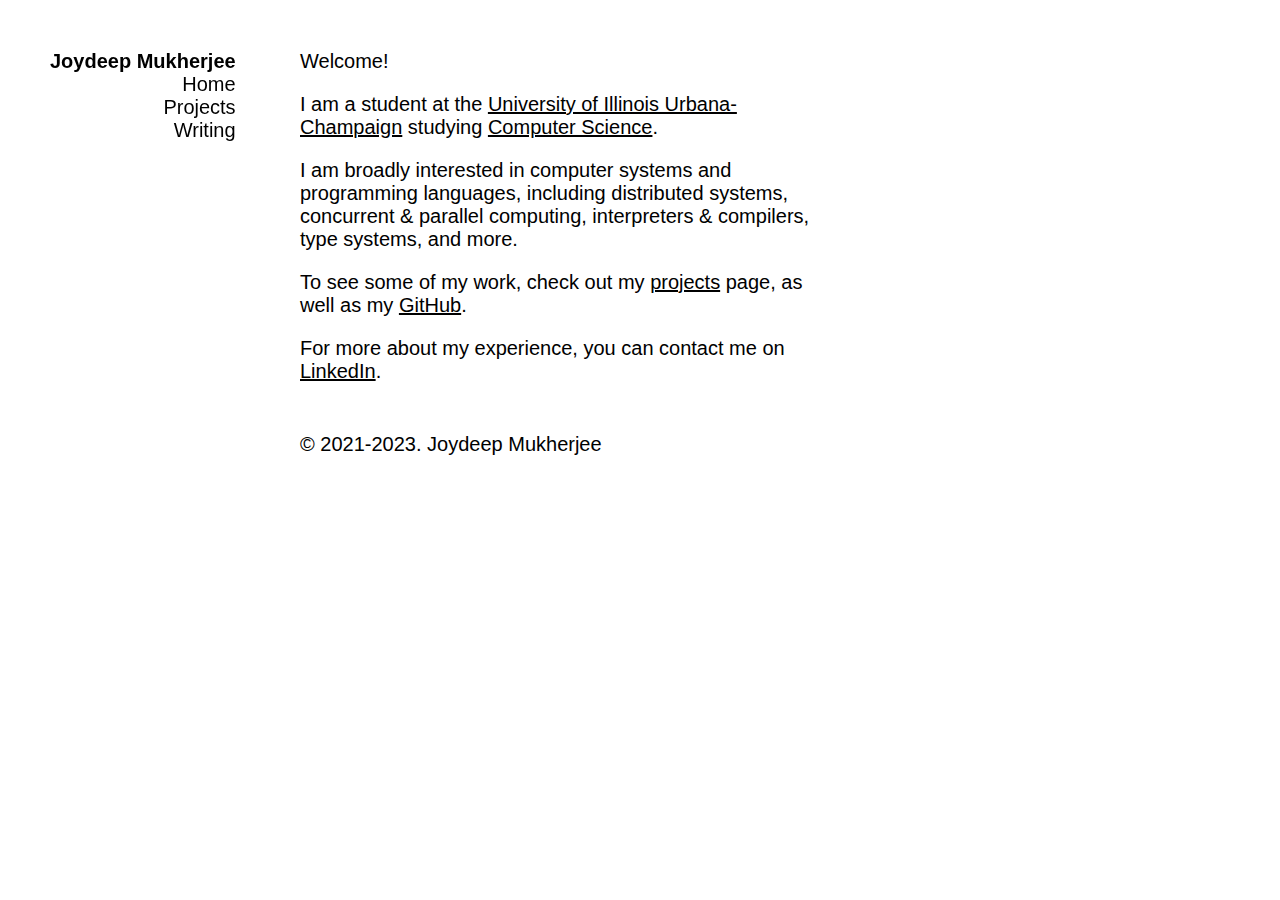
<file: index.html>
<!doctype html>
<html>
  <head>
    <title>Home - joydeep.dev</title>
    <link rel="preconnect" href="https://fonts.googleapis.com">
    <link rel="preconnect" href="https://fonts.gstatic.com" crossorigin>
    <link href="https://fonts.googleapis.com/css2?family=Oxygen+Mono&display=swap" rel="stylesheet">
    <link rel="stylesheet" href="style.css" type="text/css">
    <!-- For MathJax -->
          </head>
  <body>
        <div class="nav">
      <li class="name"><a href="./index.html">Joydeep Mukherjee</a></li>
      <li><a href="./index.html">Home</a></li>
      <li><a href="./projects.html">Projects</a></li>
      <li><a href="./writing.html">Writing</a></li>
    </div>
        <!-- hack to retain same top margin with and without title -->
    <header id="title-block-header">
      <h1 class="title"></h1>
    </header>
        <p>Welcome!</p>
        <p>I am a student at the <a
        href="https://www.illinois.edu">University of Illinois
        Urbana-Champaign</a> studying <a
        href="https://cs.illinois.edu">Computer Science</a>.</p>
        <p>I am broadly interested in computer systems and programming
        languages, including distributed systems, concurrent &amp;
        parallel computing, interpreters &amp; compilers, type systems,
        and more.</p>
        <p>To see some of my work, check out my <a
        href="./projects.html">projects</a> page, as well as my <a
        href="https://www.github.com/jdpmk">GitHub</a>.</p>
        <p>For more about my experience, you can contact me on <a
        href="https://www.linkedin.com/in/jdpmk">LinkedIn</a>.</p>
        <footer class="footer">
      <p>© 2021-2023. Joydeep Mukherjee</p>
    </footer>
  </body>
</html>
</file>
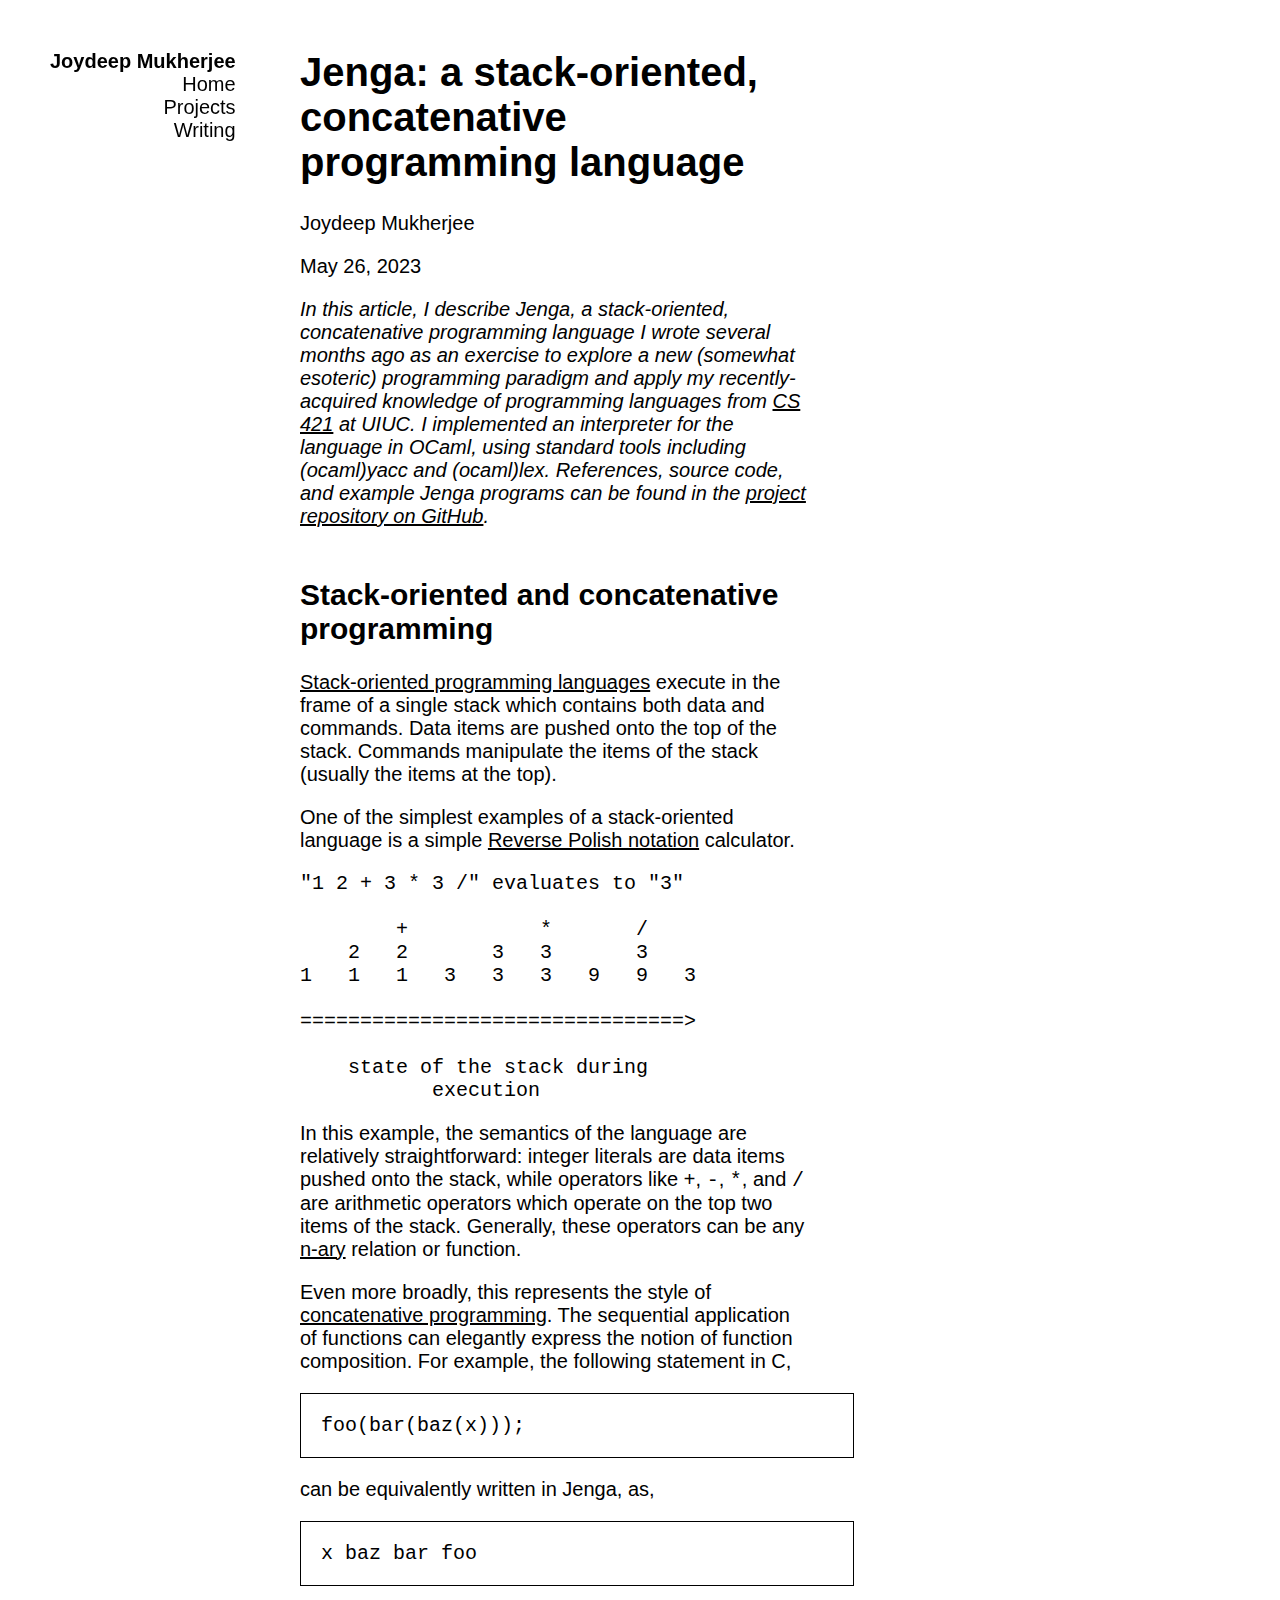
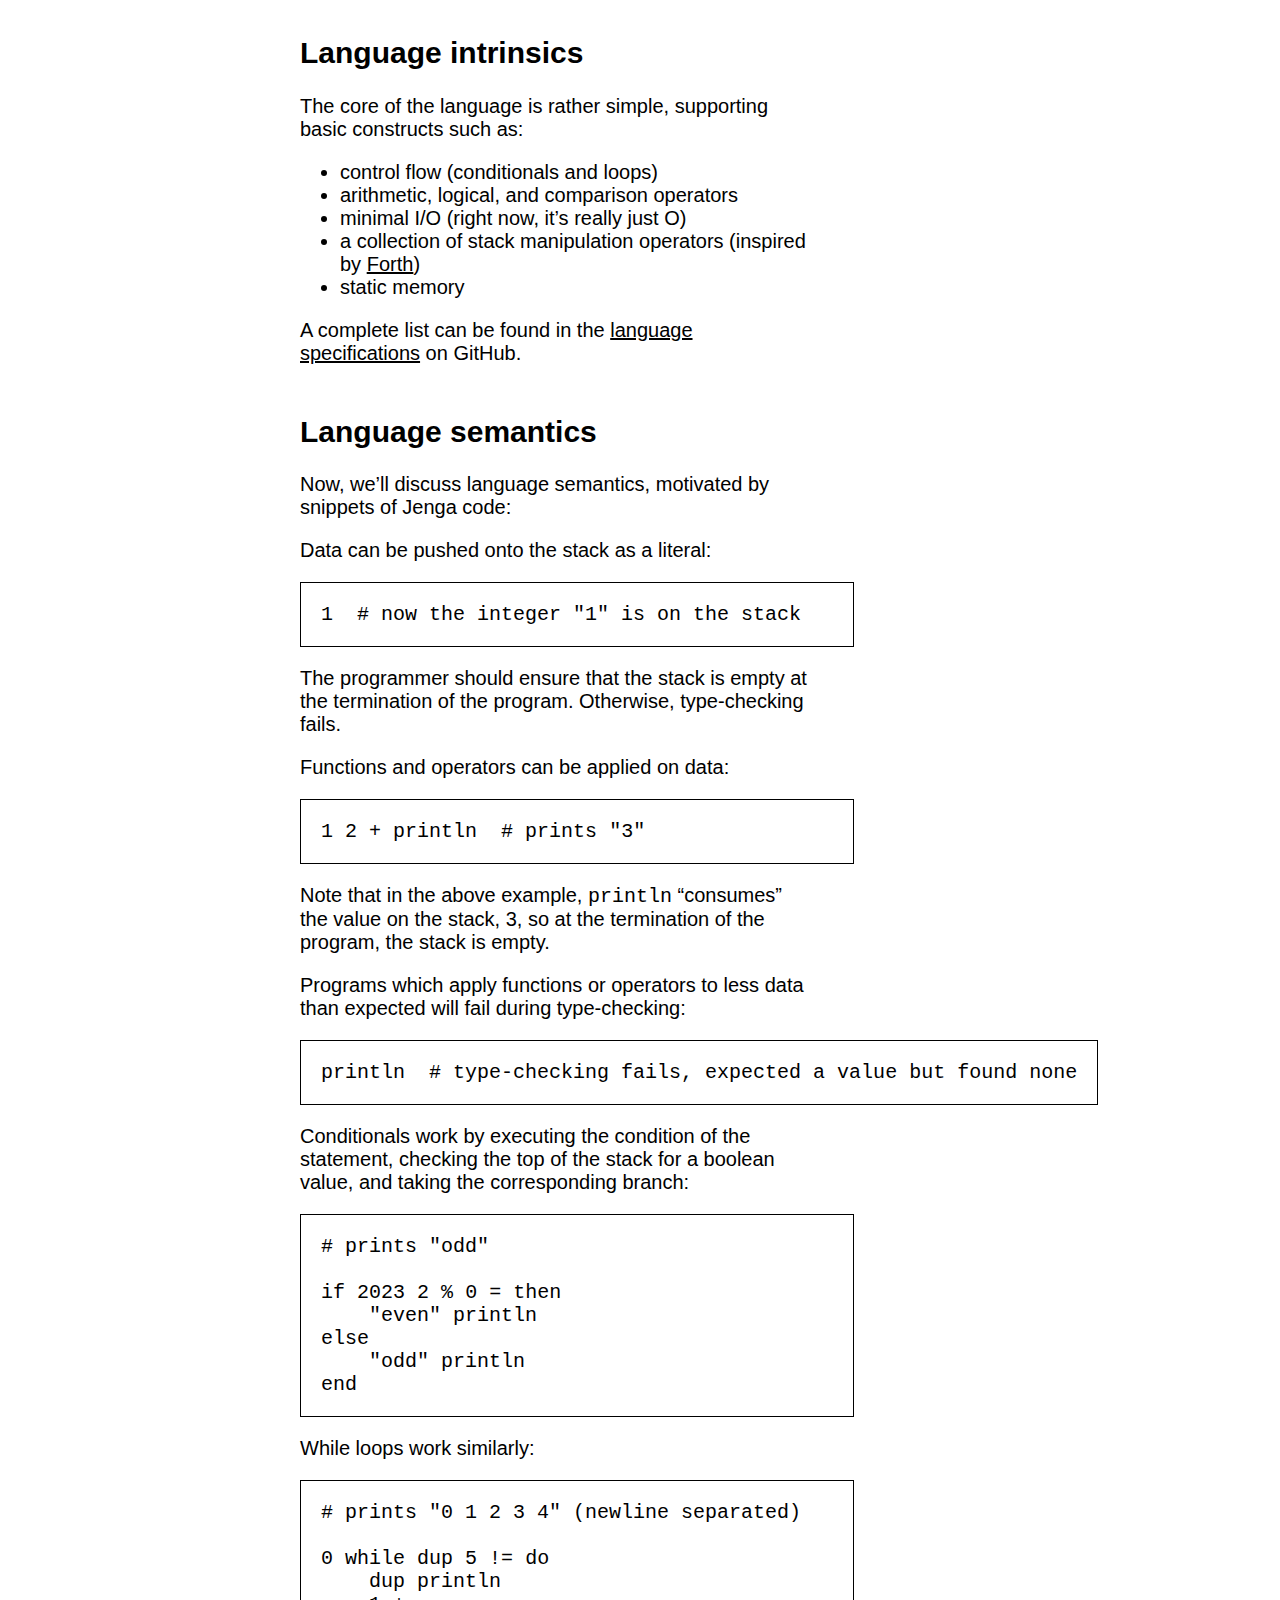
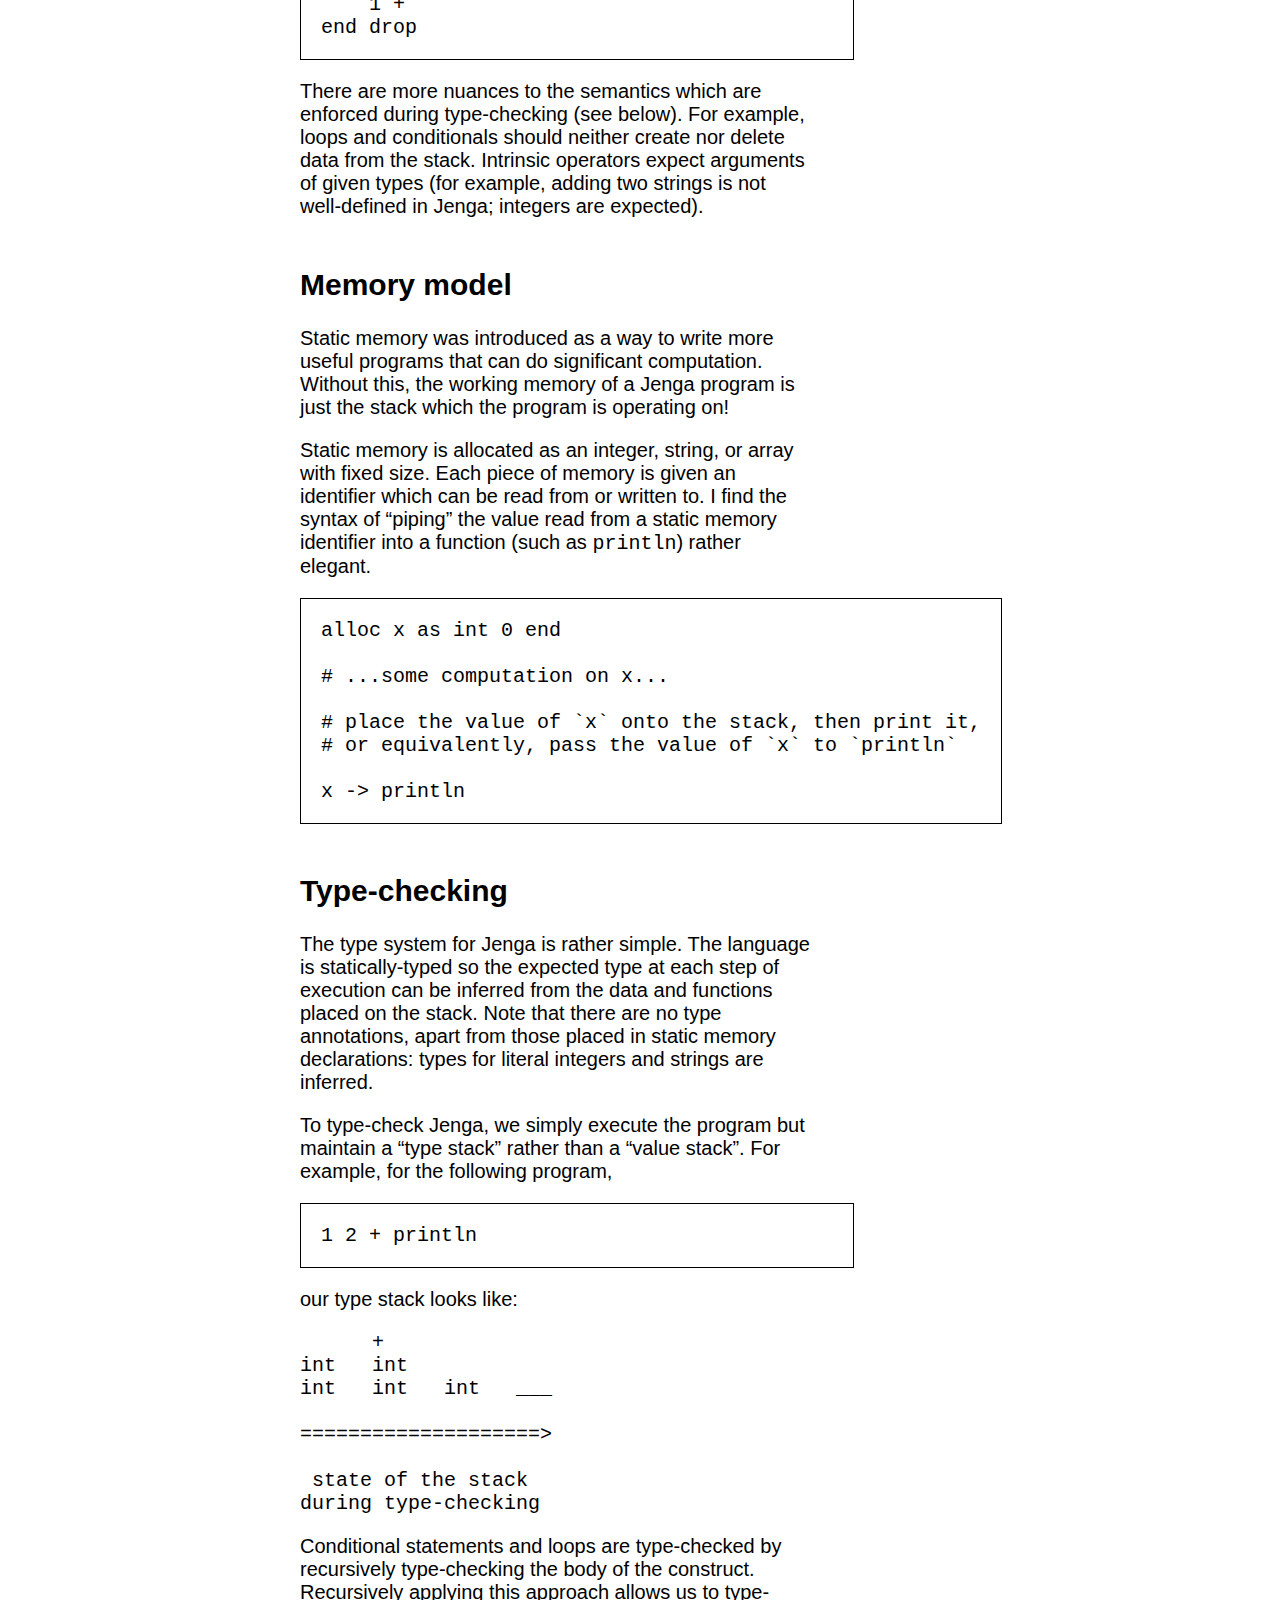
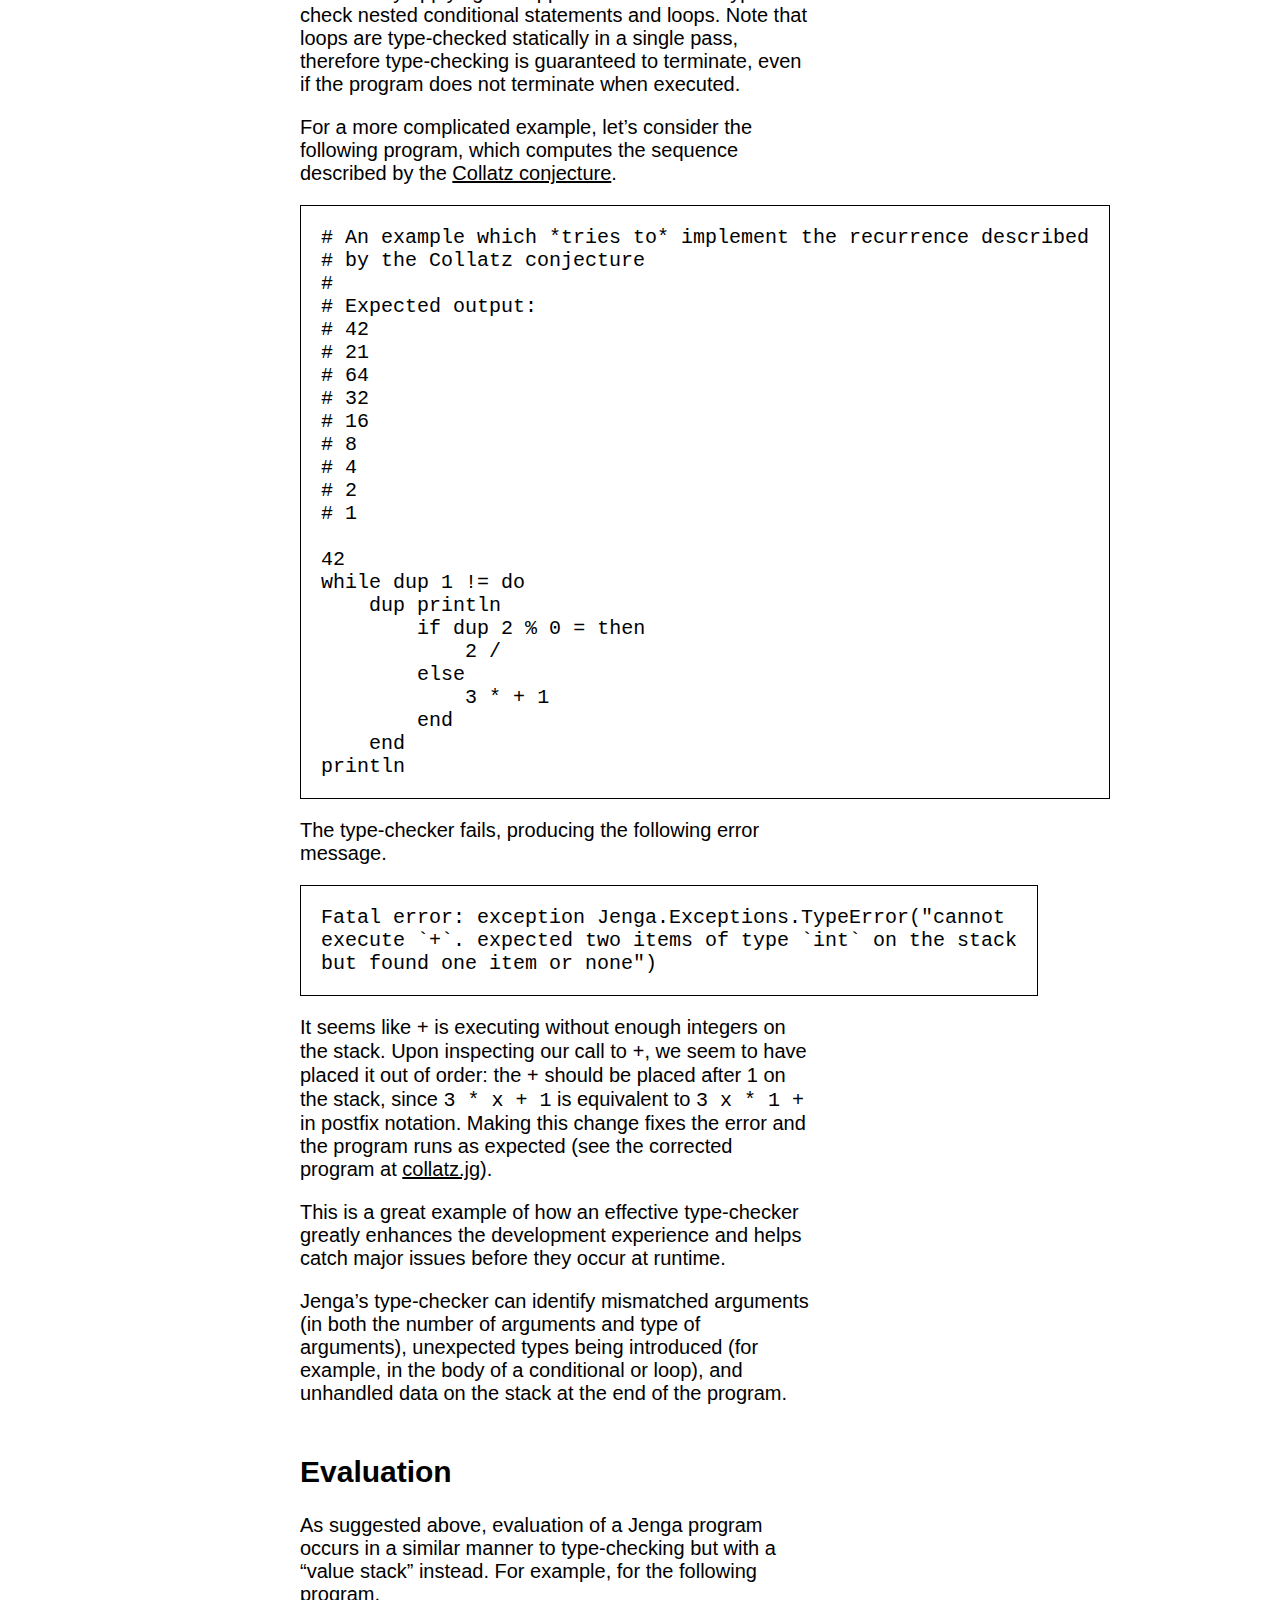
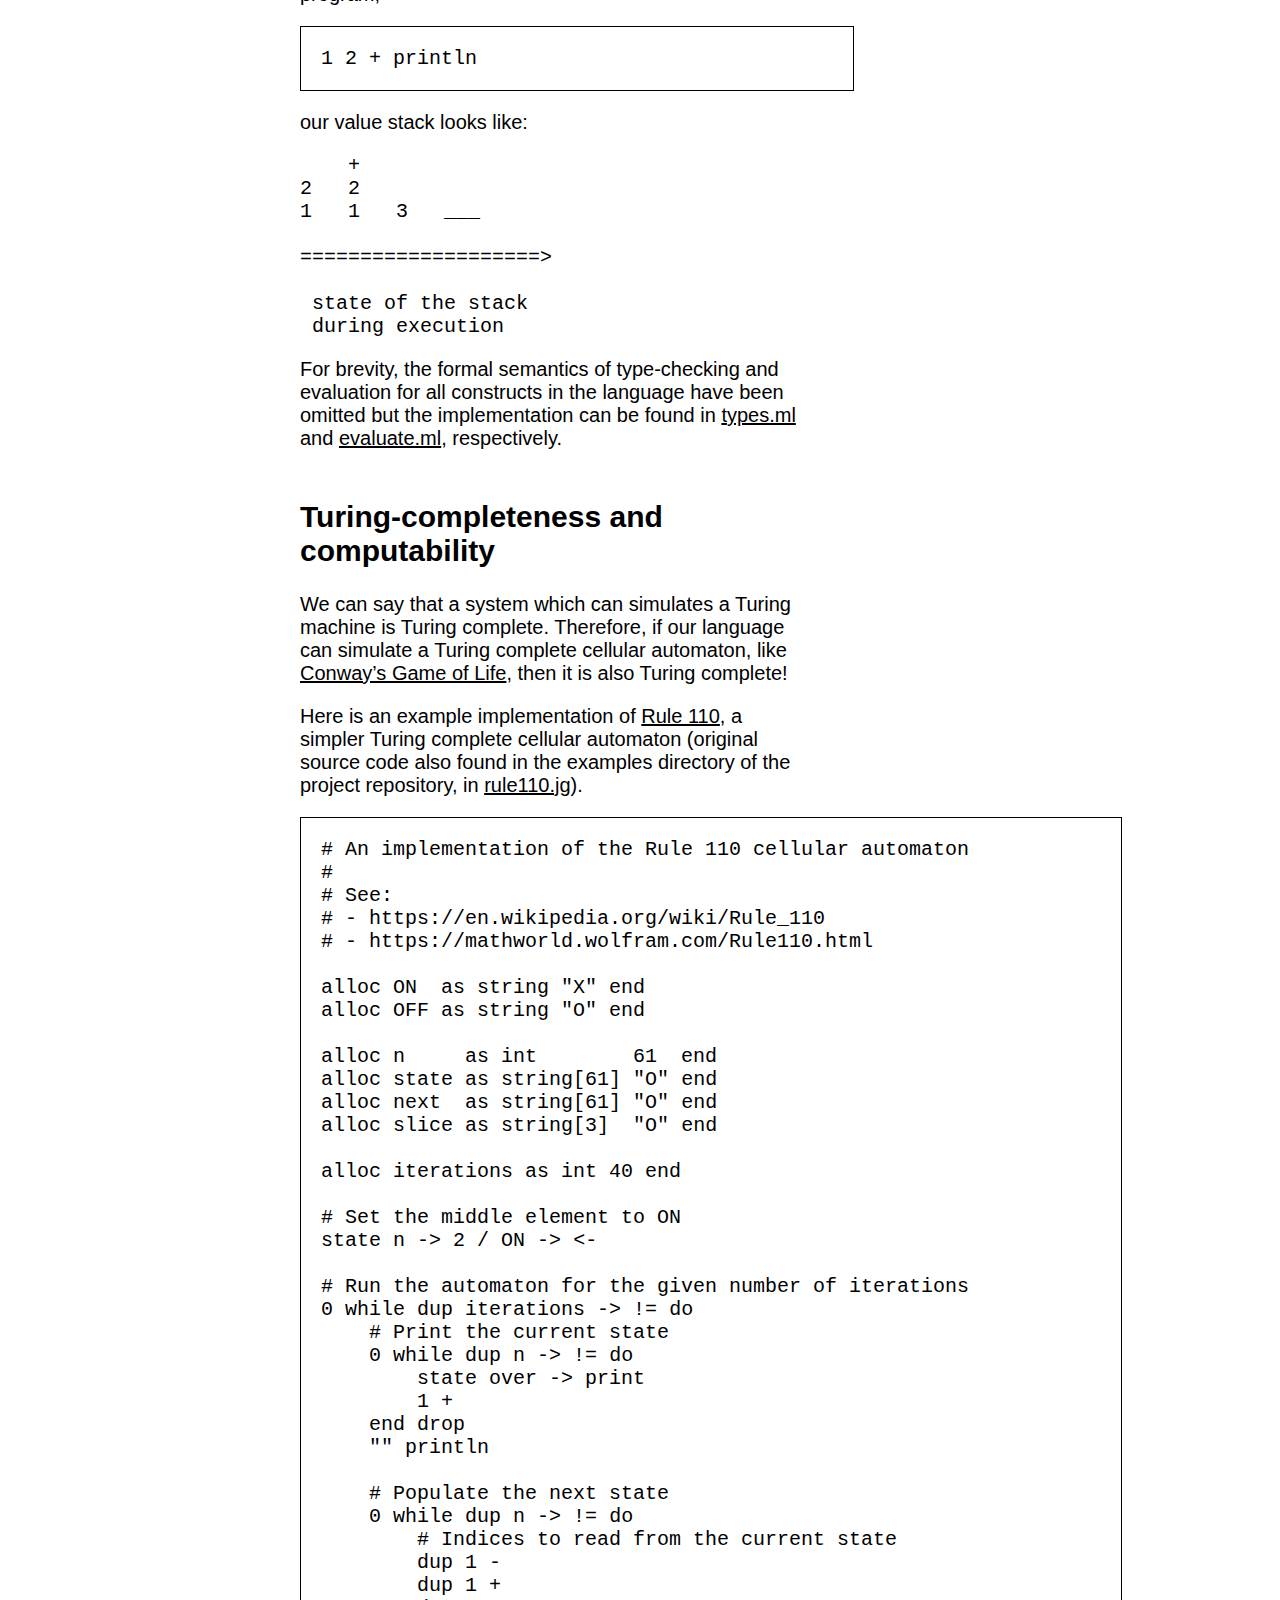
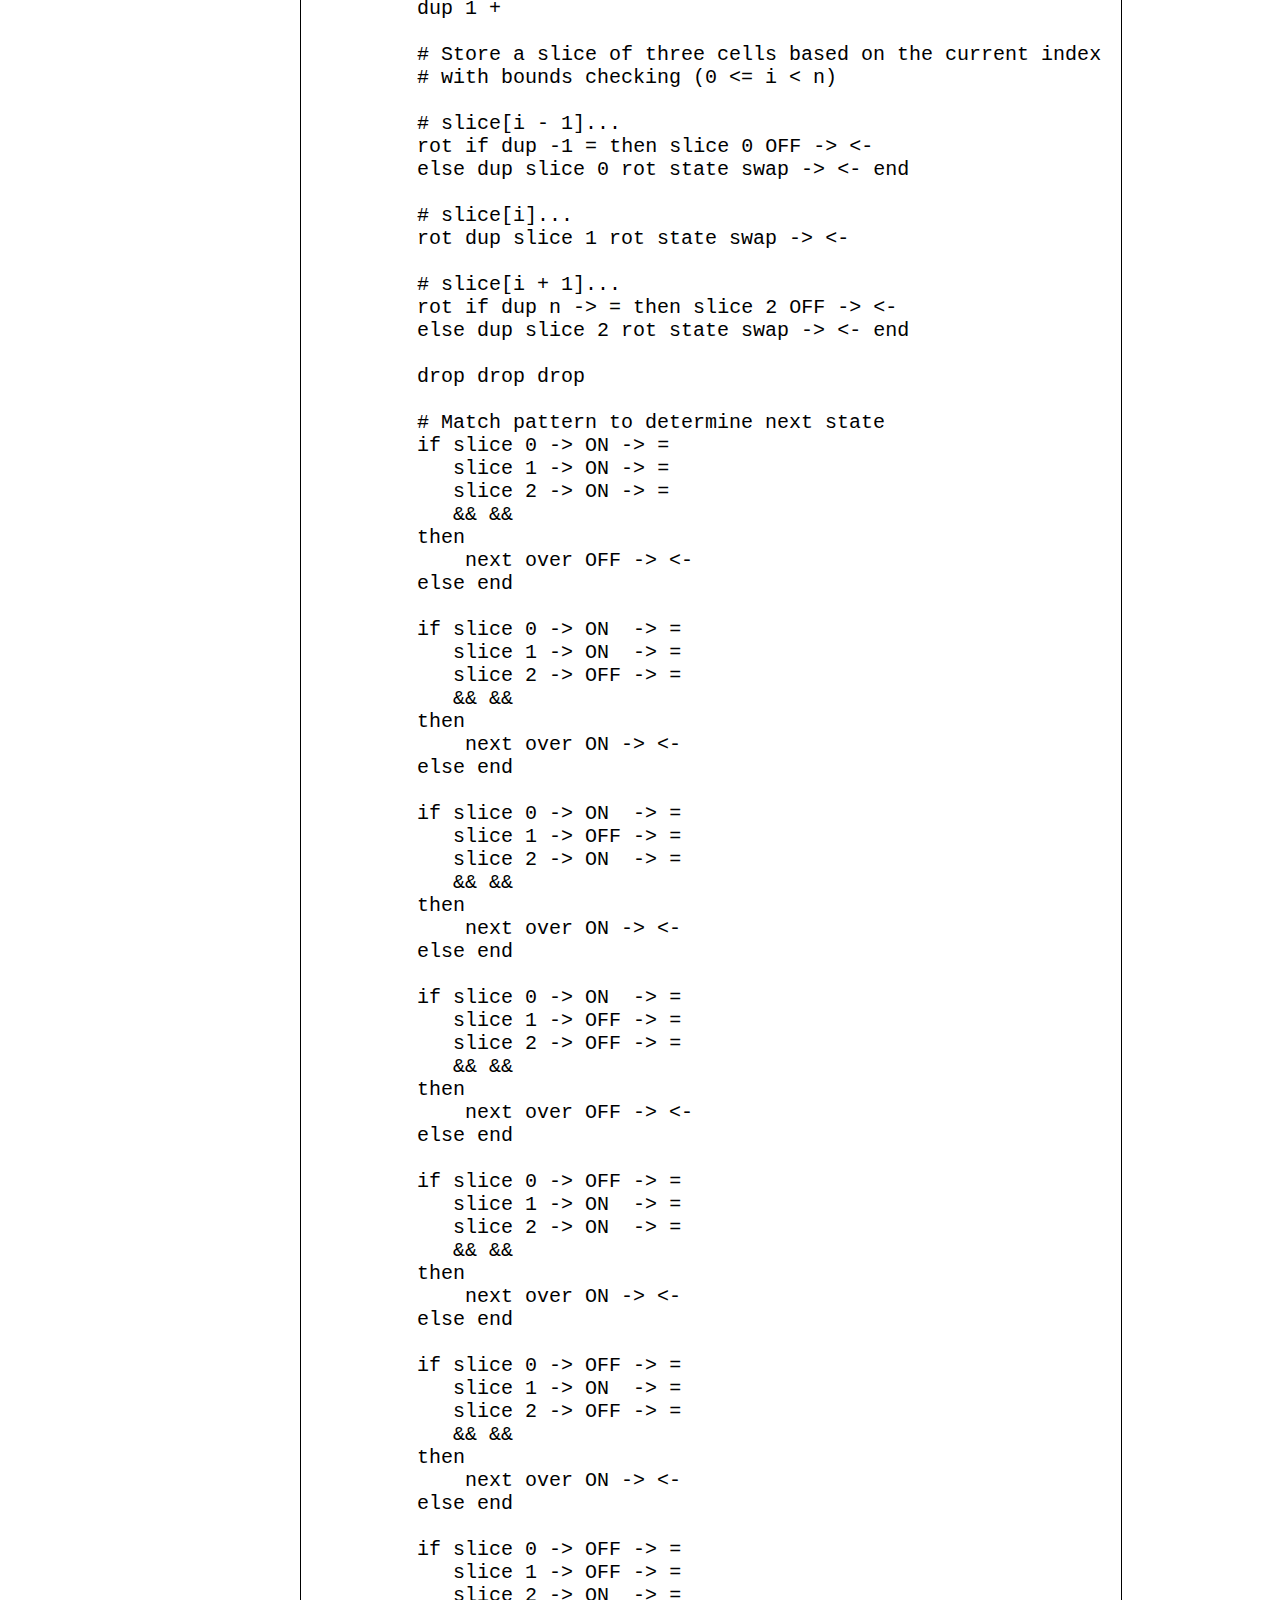
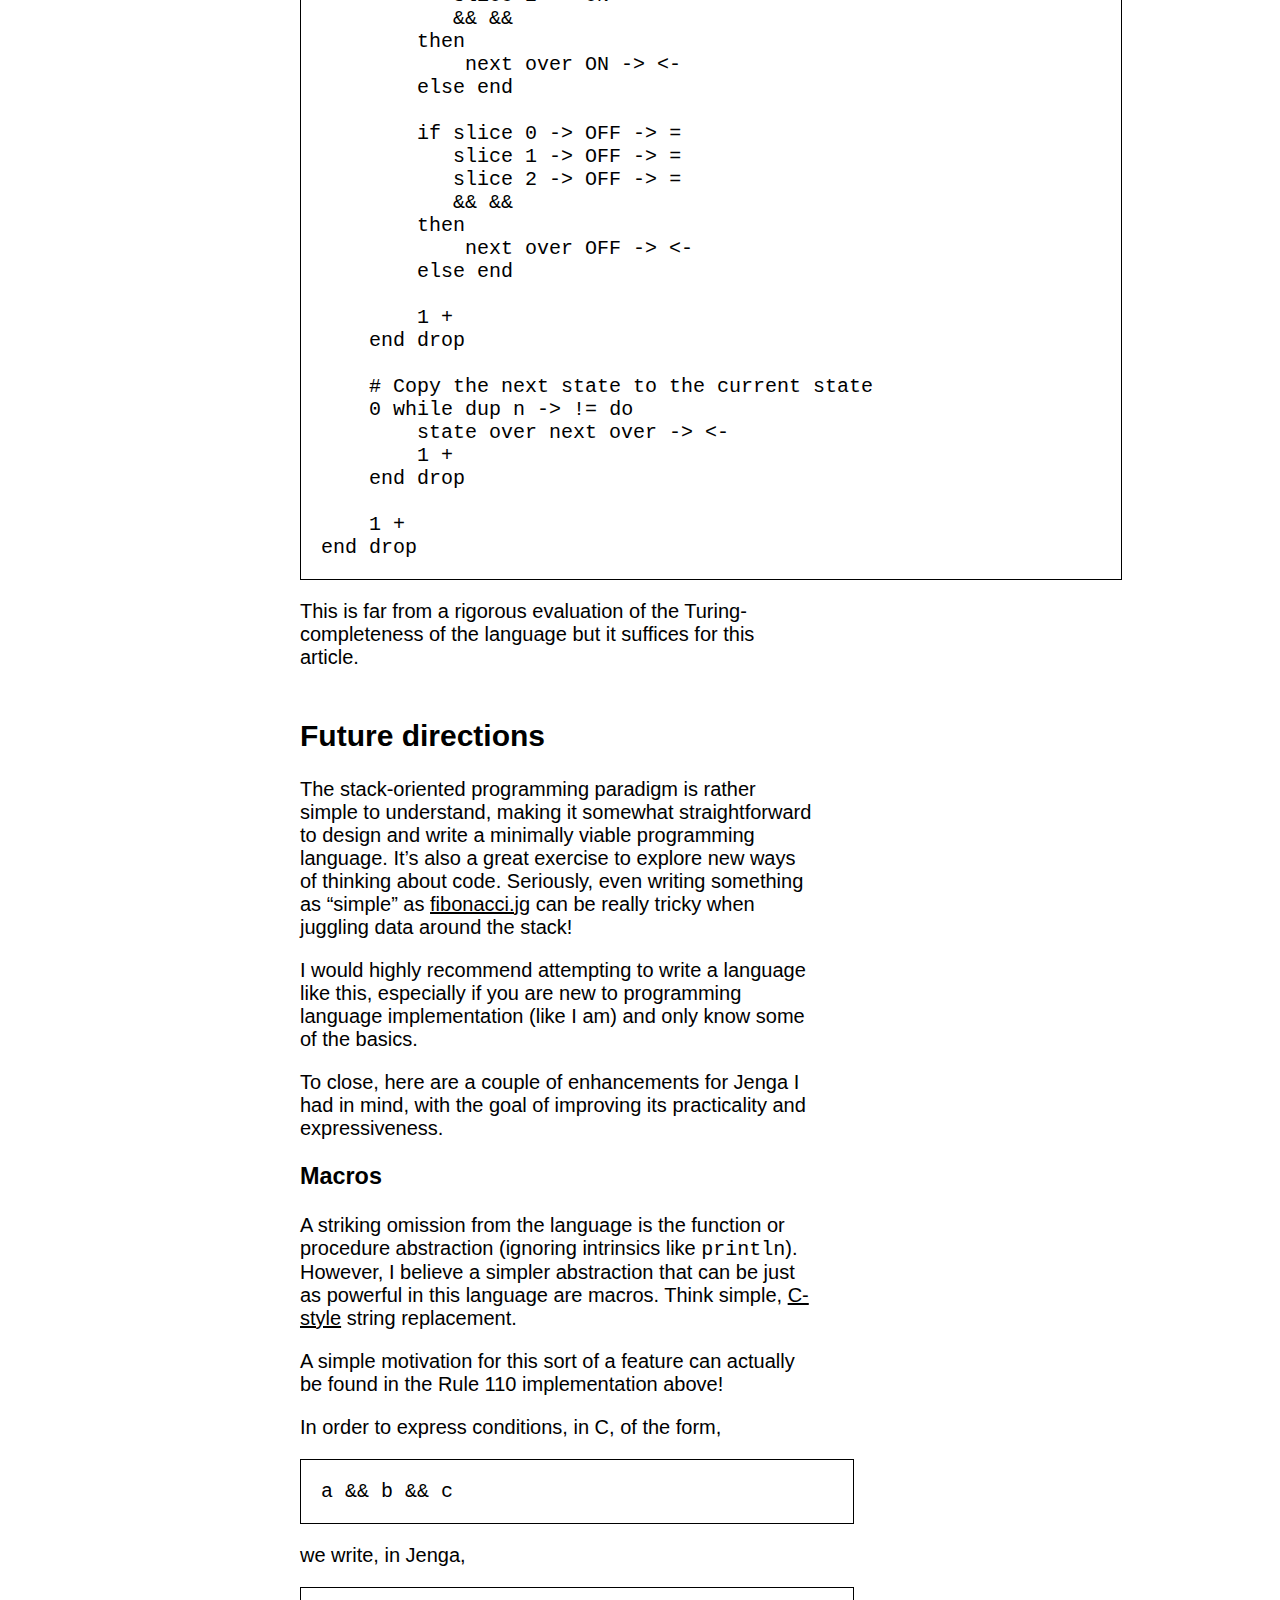
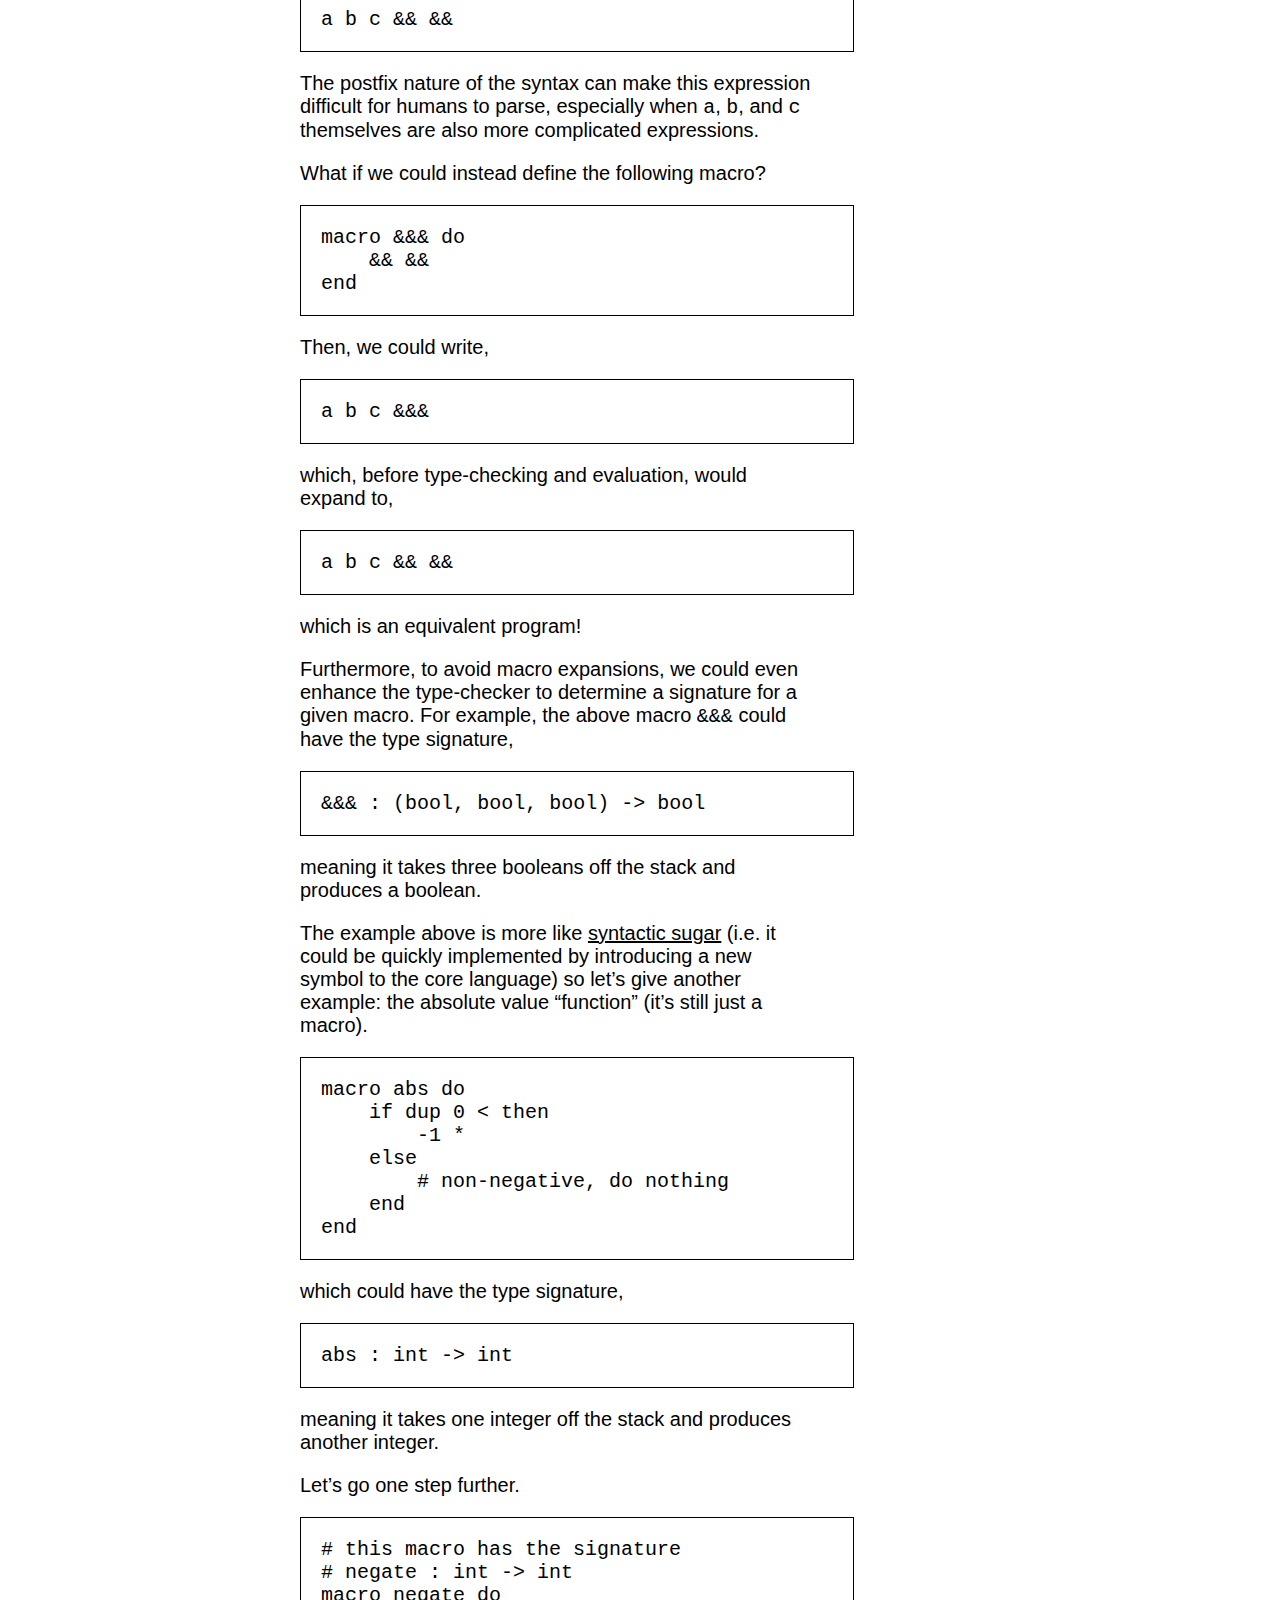
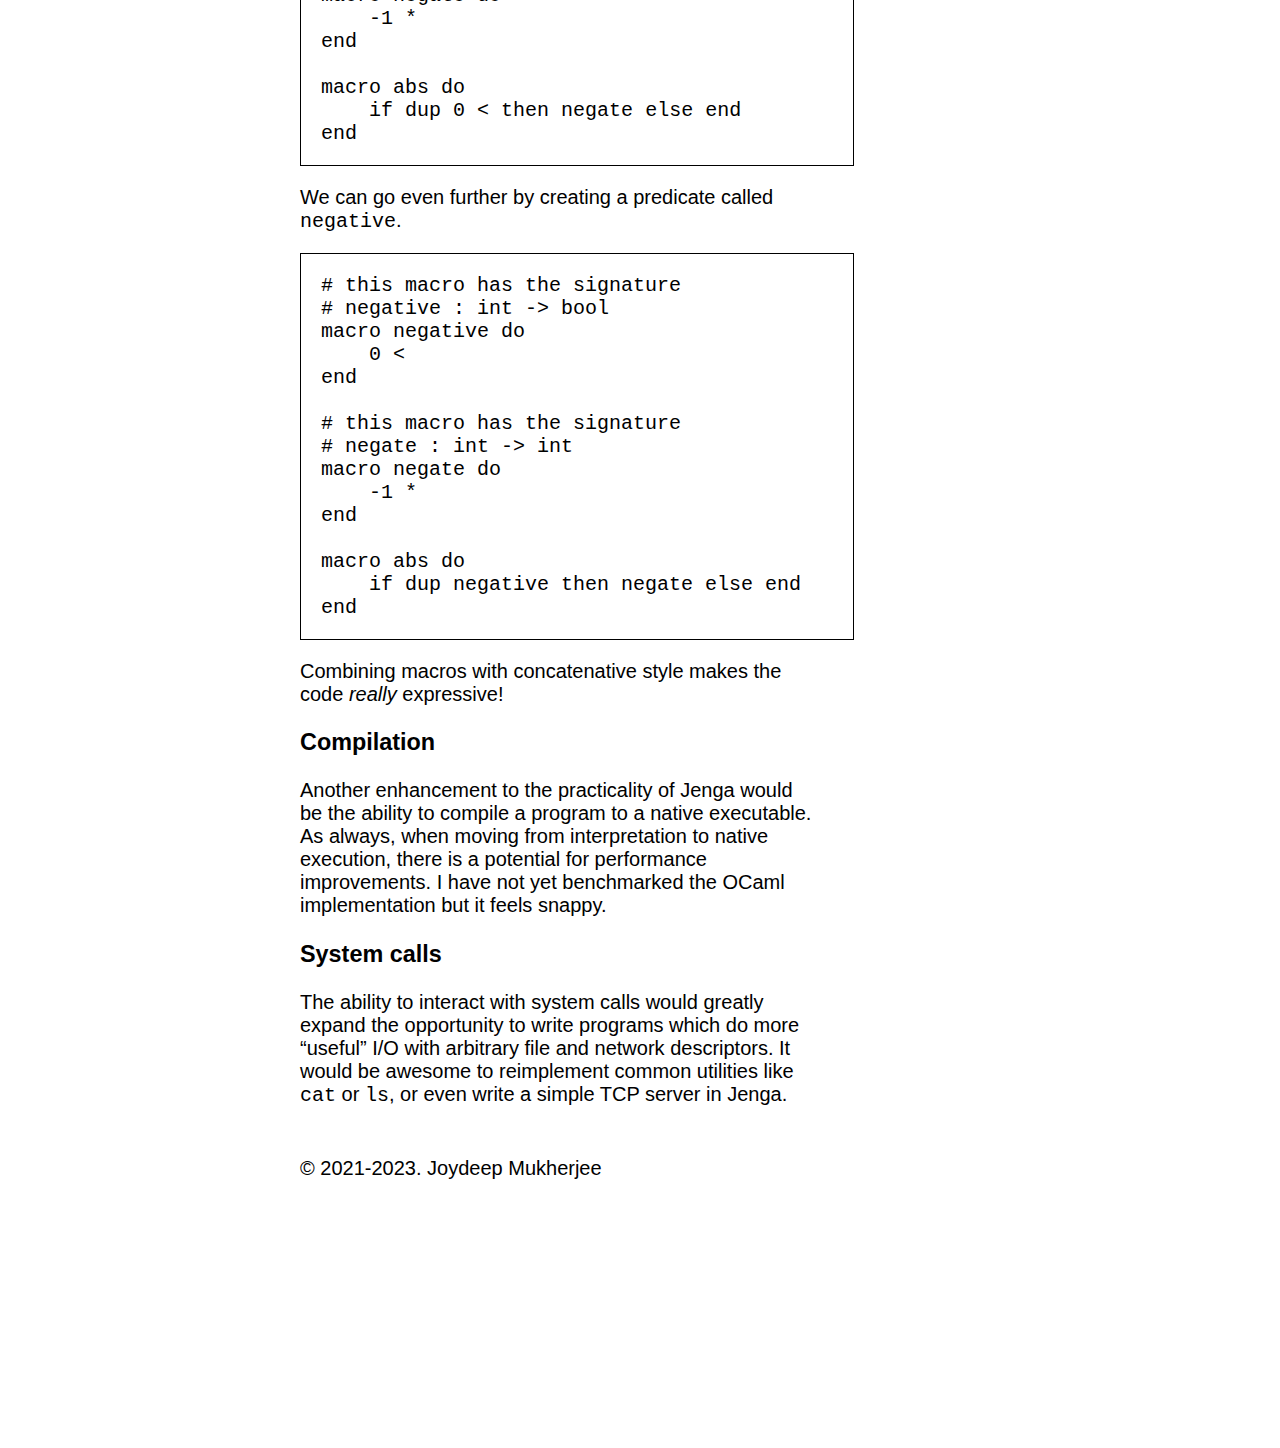
<file: jenga-programming-language.html>
<!doctype html>
<html>
  <head>
    <title>Jenga: a stack-oriented, concatenative programming
language - joydeep.dev</title>
    <link rel="preconnect" href="https://fonts.googleapis.com">
    <link rel="preconnect" href="https://fonts.gstatic.com" crossorigin>
    <link href="https://fonts.googleapis.com/css2?family=Oxygen+Mono&display=swap" rel="stylesheet">
    <link rel="stylesheet" href="style.css" type="text/css">
    <!-- For MathJax -->
          </head>
  <body>
        <div class="nav">
      <li class="name"><a href="./index.html">Joydeep Mukherjee</a></li>
      <li><a href="./index.html">Home</a></li>
      <li><a href="./projects.html">Projects</a></li>
      <li><a href="./writing.html">Writing</a></li>
    </div>
        <header id="title-block-header">
      <h1 class="title">Jenga: a stack-oriented, concatenative
programming language</h1>
                  <p class="author">Joydeep Mukherjee</p>
                  <p class="date">May 26, 2023</p>
                  <p class="abstract">In this article, I describe Jenga,
a stack-oriented, concatenative programming language I wrote several
months ago as an exercise to explore a new (somewhat esoteric)
programming paradigm and apply my recently-acquired knowledge of
programming languages from <a
href="https://courses.grainger.illinois.edu/cs421/fa2022/">CS 421</a> at
UIUC. I implemented an interpreter for the language in OCaml, using
standard tools including (ocaml)yacc and (ocaml)lex. References, source
code, and example Jenga programs can be found in the <a
href="https://github.com/jdpmk/jenga">project repository on
GitHub</a>.</p>
          </header>
        <h2
        id="stack-oriented-and-concatenative-programming">Stack-oriented
        and concatenative programming</h2>
        <p><a
        href="https://en.wikipedia.org/wiki/Stack-oriented_programming">Stack-oriented
        programming languages</a> execute in the frame of a single stack
        which contains both data and commands. Data items are pushed
        onto the top of the stack. Commands manipulate the items of the
        stack (usually the items at the top).</p>
        <p>One of the simplest examples of a stack-oriented language is
        a simple <a
        href="https://en.wikipedia.org/wiki/Reverse_Polish_notation">Reverse
        Polish notation</a> calculator.</p>
        <pre><code>&quot;1 2 + 3 * 3 /&quot; evaluates to &quot;3&quot;

        +           *       /
    2   2       3   3       3
1   1   1   3   3   3   9   9   3

================================&gt;

    state of the stack during
           execution</code></pre>
        <p>In this example, the semantics of the language are relatively
        straightforward: integer literals are data items pushed onto the
        stack, while operators like <code>+</code>, <code>-</code>,
        <code>*</code>, and <code>/</code> are arithmetic operators
        which operate on the top two items of the stack. Generally,
        these operators can be any <a
        href="https://en.wikipedia.org/wiki/Arity">n-ary</a> relation or
        function.</p>
        <p>Even more broadly, this represents the style of <a
        href="https://en.wikipedia.org/wiki/Concatenative_programming_language">concatenative
        programming</a>. The sequential application of functions can
        elegantly express the notion of function composition. For
        example, the following statement in C,</p>
        <div class="sourceCode" id="cb2"><pre
        class="sourceCode c"><code class="sourceCode c"><span id="cb2-1"><a href="#cb2-1" aria-hidden="true" tabindex="-1"></a>foo<span class="op">(</span>bar<span class="op">(</span>baz<span class="op">(</span>x<span class="op">)));</span></span></code></pre></div>
        <p>can be equivalently written in Jenga, as,</p>
        <div class="sourceCode" id="cb3"><pre
        class="sourceCode c"><code class="sourceCode c"><span id="cb3-1"><a href="#cb3-1" aria-hidden="true" tabindex="-1"></a>x baz bar foo</span></code></pre></div>
        <h2 id="language-intrinsics">Language intrinsics</h2>
        <p>The core of the language is rather simple, supporting basic
        constructs such as:</p>
        <ul>
        <li>control flow (conditionals and loops)</li>
        <li>arithmetic, logical, and comparison operators</li>
        <li>minimal I/O (right now, it’s really just O)</li>
        <li>a collection of stack manipulation operators (inspired by <a
        href="https://en.wikipedia.org/wiki/Forth_(programming_language)">Forth</a>)</li>
        <li>static memory</li>
        </ul>
        <p>A complete list can be found in the <a
        href="https://github.com/jdpmk/jenga/blob/master/SPECIFICATIONS.md">language
        specifications</a> on GitHub.</p>
        <h2 id="language-semantics">Language semantics</h2>
        <p>Now, we’ll discuss language semantics, motivated by snippets
        of Jenga code:</p>
        <p>Data can be pushed onto the stack as a literal:</p>
        <div class="sourceCode" id="cb4"><pre
        class="sourceCode c"><code class="sourceCode c"><span id="cb4-1"><a href="#cb4-1" aria-hidden="true" tabindex="-1"></a><span class="dv">1</span>  # now the integer <span class="st">&quot;1&quot;</span> is on the stack</span></code></pre></div>
        <p>The programmer should ensure that the stack is empty at the
        termination of the program. Otherwise, type-checking fails.</p>
        <p>Functions and operators can be applied on data:</p>
        <div class="sourceCode" id="cb5"><pre
        class="sourceCode c"><code class="sourceCode c"><span id="cb5-1"><a href="#cb5-1" aria-hidden="true" tabindex="-1"></a><span class="dv">1</span> <span class="dv">2</span> <span class="op">+</span> println  # prints <span class="st">&quot;3&quot;</span></span></code></pre></div>
        <p>Note that in the above example, <code>println</code>
        “consumes” the value on the stack, 3, so at the termination of
        the program, the stack is empty.</p>
        <p>Programs which apply functions or operators to less data than
        expected will fail during type-checking:</p>
        <div class="sourceCode" id="cb6"><pre
        class="sourceCode c"><code class="sourceCode c"><span id="cb6-1"><a href="#cb6-1" aria-hidden="true" tabindex="-1"></a>println  # type<span class="op">-</span>checking fails<span class="op">,</span> expected a value but found none</span></code></pre></div>
        <p>Conditionals work by executing the condition of the
        statement, checking the top of the stack for a boolean value,
        and taking the corresponding branch:</p>
        <div class="sourceCode" id="cb7"><pre
        class="sourceCode c"><code class="sourceCode c"><span id="cb7-1"><a href="#cb7-1" aria-hidden="true" tabindex="-1"></a><span class="er"># prints &quot;odd&quot;</span></span>
<span id="cb7-2"><a href="#cb7-2" aria-hidden="true" tabindex="-1"></a></span>
<span id="cb7-3"><a href="#cb7-3" aria-hidden="true" tabindex="-1"></a><span class="cf">if</span> <span class="dv">2023</span> <span class="dv">2</span> <span class="op">%</span> <span class="dv">0</span> <span class="op">=</span> then</span>
<span id="cb7-4"><a href="#cb7-4" aria-hidden="true" tabindex="-1"></a>    <span class="st">&quot;even&quot;</span> println</span>
<span id="cb7-5"><a href="#cb7-5" aria-hidden="true" tabindex="-1"></a><span class="cf">else</span></span>
<span id="cb7-6"><a href="#cb7-6" aria-hidden="true" tabindex="-1"></a>    <span class="st">&quot;odd&quot;</span> println</span>
<span id="cb7-7"><a href="#cb7-7" aria-hidden="true" tabindex="-1"></a>end</span></code></pre></div>
        <p>While loops work similarly:</p>
        <div class="sourceCode" id="cb8"><pre
        class="sourceCode c"><code class="sourceCode c"><span id="cb8-1"><a href="#cb8-1" aria-hidden="true" tabindex="-1"></a><span class="er"># prints &quot;0 1 2 3 4&quot; (newline separated)</span></span>
<span id="cb8-2"><a href="#cb8-2" aria-hidden="true" tabindex="-1"></a></span>
<span id="cb8-3"><a href="#cb8-3" aria-hidden="true" tabindex="-1"></a><span class="dv">0</span> <span class="cf">while</span> dup <span class="dv">5</span> <span class="op">!=</span> <span class="cf">do</span></span>
<span id="cb8-4"><a href="#cb8-4" aria-hidden="true" tabindex="-1"></a>    dup println</span>
<span id="cb8-5"><a href="#cb8-5" aria-hidden="true" tabindex="-1"></a>    <span class="dv">1</span> <span class="op">+</span></span>
<span id="cb8-6"><a href="#cb8-6" aria-hidden="true" tabindex="-1"></a>end drop</span></code></pre></div>
        <p>There are more nuances to the semantics which are enforced
        during type-checking (see below). For example, loops and
        conditionals should neither create nor delete data from the
        stack. Intrinsic operators expect arguments of given types (for
        example, adding two strings is not well-defined in Jenga;
        integers are expected).</p>
        <h2 id="memory-model">Memory model</h2>
        <p>Static memory was introduced as a way to write more useful
        programs that can do significant computation. Without this, the
        working memory of a Jenga program is just the stack which the
        program is operating on!</p>
        <p>Static memory is allocated as an integer, string, or array
        with fixed size. Each piece of memory is given an identifier
        which can be read from or written to. I find the syntax of
        “piping” the value read from a static memory identifier into a
        function (such as <code>println</code>) rather elegant.</p>
        <div class="sourceCode" id="cb9"><pre
        class="sourceCode c"><code class="sourceCode c"><span id="cb9-1"><a href="#cb9-1" aria-hidden="true" tabindex="-1"></a>alloc x as <span class="dt">int</span> <span class="dv">0</span> end</span>
<span id="cb9-2"><a href="#cb9-2" aria-hidden="true" tabindex="-1"></a></span>
<span id="cb9-3"><a href="#cb9-3" aria-hidden="true" tabindex="-1"></a><span class="er"># ...some computation on x...</span></span>
<span id="cb9-4"><a href="#cb9-4" aria-hidden="true" tabindex="-1"></a></span>
<span id="cb9-5"><a href="#cb9-5" aria-hidden="true" tabindex="-1"></a><span class="er"># place the value of `x` onto the stack, then print it,</span></span>
<span id="cb9-6"><a href="#cb9-6" aria-hidden="true" tabindex="-1"></a><span class="er"># or equivalently, pass the value of `x` to `println`</span></span>
<span id="cb9-7"><a href="#cb9-7" aria-hidden="true" tabindex="-1"></a></span>
<span id="cb9-8"><a href="#cb9-8" aria-hidden="true" tabindex="-1"></a>x <span class="op">-&gt;</span> println</span></code></pre></div>
        <h2 id="type-checking">Type-checking</h2>
        <p>The type system for Jenga is rather simple. The language is
        statically-typed so the expected type at each step of execution
        can be inferred from the data and functions placed on the stack.
        Note that there are no type annotations, apart from those placed
        in static memory declarations: types for literal integers and
        strings are inferred.</p>
        <p>To type-check Jenga, we simply execute the program but
        maintain a “type stack” rather than a “value stack”. For
        example, for the following program,</p>
        <div class="sourceCode" id="cb10"><pre
        class="sourceCode c"><code class="sourceCode c"><span id="cb10-1"><a href="#cb10-1" aria-hidden="true" tabindex="-1"></a><span class="dv">1</span> <span class="dv">2</span> <span class="op">+</span> println</span></code></pre></div>
        <p>our type stack looks like:</p>
        <pre><code>      +
int   int
int   int   int   ___

====================&gt;

 state of the stack
during type-checking</code></pre>
        <p>Conditional statements and loops are type-checked by
        recursively type-checking the body of the construct. Recursively
        applying this approach allows us to type-check nested
        conditional statements and loops. Note that loops are
        type-checked statically in a single pass, therefore
        type-checking is guaranteed to terminate, even if the program
        does not terminate when executed.</p>
        <p>For a more complicated example, let’s consider the following
        program, which computes the sequence described by the <a
        href="https://en.wikipedia.org/wiki/Collatz_conjecture">Collatz
        conjecture</a>.</p>
        <div class="sourceCode" id="cb12"><pre
        class="sourceCode c"><code class="sourceCode c"><span id="cb12-1"><a href="#cb12-1" aria-hidden="true" tabindex="-1"></a><span class="er"># An example which *tries to* implement the recurrence described</span></span>
<span id="cb12-2"><a href="#cb12-2" aria-hidden="true" tabindex="-1"></a><span class="er"># by the Collatz conjecture</span></span>
<span id="cb12-3"><a href="#cb12-3" aria-hidden="true" tabindex="-1"></a><span class="er">#</span></span>
<span id="cb12-4"><a href="#cb12-4" aria-hidden="true" tabindex="-1"></a><span class="er"># Expected output:</span></span>
<span id="cb12-5"><a href="#cb12-5" aria-hidden="true" tabindex="-1"></a><span class="pp"># 42</span></span>
<span id="cb12-6"><a href="#cb12-6" aria-hidden="true" tabindex="-1"></a><span class="pp"># 21</span></span>
<span id="cb12-7"><a href="#cb12-7" aria-hidden="true" tabindex="-1"></a><span class="pp"># 64</span></span>
<span id="cb12-8"><a href="#cb12-8" aria-hidden="true" tabindex="-1"></a><span class="pp"># 32</span></span>
<span id="cb12-9"><a href="#cb12-9" aria-hidden="true" tabindex="-1"></a><span class="pp"># 16</span></span>
<span id="cb12-10"><a href="#cb12-10" aria-hidden="true" tabindex="-1"></a><span class="pp"># 8</span></span>
<span id="cb12-11"><a href="#cb12-11" aria-hidden="true" tabindex="-1"></a><span class="pp"># 4</span></span>
<span id="cb12-12"><a href="#cb12-12" aria-hidden="true" tabindex="-1"></a><span class="pp"># 2</span></span>
<span id="cb12-13"><a href="#cb12-13" aria-hidden="true" tabindex="-1"></a><span class="pp"># 1</span></span>
<span id="cb12-14"><a href="#cb12-14" aria-hidden="true" tabindex="-1"></a></span>
<span id="cb12-15"><a href="#cb12-15" aria-hidden="true" tabindex="-1"></a><span class="dv">42</span></span>
<span id="cb12-16"><a href="#cb12-16" aria-hidden="true" tabindex="-1"></a><span class="cf">while</span> dup <span class="dv">1</span> <span class="op">!=</span> <span class="cf">do</span></span>
<span id="cb12-17"><a href="#cb12-17" aria-hidden="true" tabindex="-1"></a>    dup println</span>
<span id="cb12-18"><a href="#cb12-18" aria-hidden="true" tabindex="-1"></a>        <span class="cf">if</span> dup <span class="dv">2</span> <span class="op">%</span> <span class="dv">0</span> <span class="op">=</span> then</span>
<span id="cb12-19"><a href="#cb12-19" aria-hidden="true" tabindex="-1"></a>            <span class="dv">2</span> <span class="op">/</span></span>
<span id="cb12-20"><a href="#cb12-20" aria-hidden="true" tabindex="-1"></a>        <span class="cf">else</span></span>
<span id="cb12-21"><a href="#cb12-21" aria-hidden="true" tabindex="-1"></a>            <span class="dv">3</span> <span class="op">*</span> <span class="op">+</span> <span class="dv">1</span></span>
<span id="cb12-22"><a href="#cb12-22" aria-hidden="true" tabindex="-1"></a>        end</span>
<span id="cb12-23"><a href="#cb12-23" aria-hidden="true" tabindex="-1"></a>    end</span>
<span id="cb12-24"><a href="#cb12-24" aria-hidden="true" tabindex="-1"></a>println</span></code></pre></div>
        <p>The type-checker fails, producing the following error
        message.</p>
        <div class="sourceCode" id="cb13"><pre
        class="sourceCode txt"><code class="sourceCode default"><span id="cb13-1"><a href="#cb13-1" aria-hidden="true" tabindex="-1"></a>Fatal error: exception Jenga.Exceptions.TypeError(&quot;cannot</span>
<span id="cb13-2"><a href="#cb13-2" aria-hidden="true" tabindex="-1"></a>execute `+`. expected two items of type `int` on the stack</span>
<span id="cb13-3"><a href="#cb13-3" aria-hidden="true" tabindex="-1"></a>but found one item or none&quot;)</span></code></pre></div>
        <p>It seems like <code>+</code> is executing without enough
        integers on the stack. Upon inspecting our call to
        <code>+</code>, we seem to have placed it out of order: the
        <code>+</code> should be placed after 1 on the stack, since
        <code>3 * x + 1</code> is equivalent to <code>3 x * 1 +</code>
        in postfix notation. Making this change fixes the error and the
        program runs as expected (see the corrected program at <a
        href="https://github.com/jdpmk/jenga/blob/master/examples/collatz.jg">collatz.jg</a>).</p>
        <p>This is a great example of how an effective type-checker
        greatly enhances the development experience and helps catch
        major issues before they occur at runtime.</p>
        <p>Jenga’s type-checker can identify mismatched arguments (in
        both the number of arguments and type of arguments), unexpected
        types being introduced (for example, in the body of a
        conditional or loop), and unhandled data on the stack at the end
        of the program.</p>
        <h2 id="evaluation">Evaluation</h2>
        <p>As suggested above, evaluation of a Jenga program occurs in a
        similar manner to type-checking but with a “value stack”
        instead. For example, for the following program,</p>
        <div class="sourceCode" id="cb14"><pre
        class="sourceCode c"><code class="sourceCode c"><span id="cb14-1"><a href="#cb14-1" aria-hidden="true" tabindex="-1"></a><span class="dv">1</span> <span class="dv">2</span> <span class="op">+</span> println</span></code></pre></div>
        <p>our value stack looks like:</p>
        <pre><code>    +
2   2
1   1   3   ___

====================&gt;

 state of the stack
 during execution</code></pre>
        <p>For brevity, the formal semantics of type-checking and
        evaluation for all constructs in the language have been omitted
        but the implementation can be found in <a
        href="https://github.com/jdpmk/jenga/blob/master/lib/types.ml">types.ml</a>
        and <a
        href="https://github.com/jdpmk/jenga/blob/master/lib/evaluate.ml">evaluate.ml</a>,
        respectively.</p>
        <h2
        id="turing-completeness-and-computability">Turing-completeness
        and computability</h2>
        <p>We can say that a system which can simulates a Turing machine
        is Turing complete. Therefore, if our language can simulate a
        Turing complete cellular automaton, like <a
        href="https://en.wikipedia.org/wiki/Conway%27s_Game_of_Life">Conway’s
        Game of Life</a>, then it is also Turing complete!</p>
        <p>Here is an example implementation of <a
        href="https://en.wikipedia.org/wiki/Rule_110">Rule 110</a>, a
        simpler Turing complete cellular automaton (original source code
        also found in the examples directory of the project repository,
        in <a
        href="https://github.com/jdpmk/jenga/blob/master/examples/rule110.jg">rule110.jg</a>).</p>
        <div class="sourceCode" id="cb16"><pre
        class="sourceCode c"><code class="sourceCode c"><span id="cb16-1"><a href="#cb16-1" aria-hidden="true" tabindex="-1"></a><span class="er"># An implementation of the Rule 110 cellular automaton</span></span>
<span id="cb16-2"><a href="#cb16-2" aria-hidden="true" tabindex="-1"></a><span class="er">#</span></span>
<span id="cb16-3"><a href="#cb16-3" aria-hidden="true" tabindex="-1"></a><span class="er"># See:</span></span>
<span id="cb16-4"><a href="#cb16-4" aria-hidden="true" tabindex="-1"></a><span class="er"># - https://en.wikipedia.org/wiki/Rule_110</span></span>
<span id="cb16-5"><a href="#cb16-5" aria-hidden="true" tabindex="-1"></a><span class="er"># - https://mathworld.wolfram.com/Rule110.html</span></span>
<span id="cb16-6"><a href="#cb16-6" aria-hidden="true" tabindex="-1"></a></span>
<span id="cb16-7"><a href="#cb16-7" aria-hidden="true" tabindex="-1"></a>alloc ON  as string <span class="st">&quot;X&quot;</span> end</span>
<span id="cb16-8"><a href="#cb16-8" aria-hidden="true" tabindex="-1"></a>alloc OFF as string <span class="st">&quot;O&quot;</span> end</span>
<span id="cb16-9"><a href="#cb16-9" aria-hidden="true" tabindex="-1"></a></span>
<span id="cb16-10"><a href="#cb16-10" aria-hidden="true" tabindex="-1"></a>alloc n     as <span class="dt">int</span>        <span class="dv">61</span>  end</span>
<span id="cb16-11"><a href="#cb16-11" aria-hidden="true" tabindex="-1"></a>alloc state as string<span class="op">[</span><span class="dv">61</span><span class="op">]</span> <span class="st">&quot;O&quot;</span> end</span>
<span id="cb16-12"><a href="#cb16-12" aria-hidden="true" tabindex="-1"></a>alloc next  as string<span class="op">[</span><span class="dv">61</span><span class="op">]</span> <span class="st">&quot;O&quot;</span> end</span>
<span id="cb16-13"><a href="#cb16-13" aria-hidden="true" tabindex="-1"></a>alloc slice as string<span class="op">[</span><span class="dv">3</span><span class="op">]</span>  <span class="st">&quot;O&quot;</span> end</span>
<span id="cb16-14"><a href="#cb16-14" aria-hidden="true" tabindex="-1"></a></span>
<span id="cb16-15"><a href="#cb16-15" aria-hidden="true" tabindex="-1"></a>alloc iterations as <span class="dt">int</span> <span class="dv">40</span> end</span>
<span id="cb16-16"><a href="#cb16-16" aria-hidden="true" tabindex="-1"></a></span>
<span id="cb16-17"><a href="#cb16-17" aria-hidden="true" tabindex="-1"></a><span class="er"># Set the middle element to ON</span></span>
<span id="cb16-18"><a href="#cb16-18" aria-hidden="true" tabindex="-1"></a>state n <span class="op">-&gt;</span> <span class="dv">2</span> <span class="op">/</span> ON <span class="op">-&gt;</span> <span class="op">&lt;-</span></span>
<span id="cb16-19"><a href="#cb16-19" aria-hidden="true" tabindex="-1"></a></span>
<span id="cb16-20"><a href="#cb16-20" aria-hidden="true" tabindex="-1"></a><span class="er"># Run the automaton for the given number of iterations</span></span>
<span id="cb16-21"><a href="#cb16-21" aria-hidden="true" tabindex="-1"></a><span class="dv">0</span> <span class="cf">while</span> dup iterations <span class="op">-&gt;</span> <span class="op">!=</span> <span class="cf">do</span></span>
<span id="cb16-22"><a href="#cb16-22" aria-hidden="true" tabindex="-1"></a>    <span class="er"># Print the current state</span></span>
<span id="cb16-23"><a href="#cb16-23" aria-hidden="true" tabindex="-1"></a>    <span class="dv">0</span> <span class="cf">while</span> dup n <span class="op">-&gt;</span> <span class="op">!=</span> <span class="cf">do</span></span>
<span id="cb16-24"><a href="#cb16-24" aria-hidden="true" tabindex="-1"></a>        state over <span class="op">-&gt;</span> print</span>
<span id="cb16-25"><a href="#cb16-25" aria-hidden="true" tabindex="-1"></a>        <span class="dv">1</span> <span class="op">+</span></span>
<span id="cb16-26"><a href="#cb16-26" aria-hidden="true" tabindex="-1"></a>    end drop</span>
<span id="cb16-27"><a href="#cb16-27" aria-hidden="true" tabindex="-1"></a>    <span class="st">&quot;&quot;</span> println</span>
<span id="cb16-28"><a href="#cb16-28" aria-hidden="true" tabindex="-1"></a></span>
<span id="cb16-29"><a href="#cb16-29" aria-hidden="true" tabindex="-1"></a>    <span class="er"># Populate the next state</span></span>
<span id="cb16-30"><a href="#cb16-30" aria-hidden="true" tabindex="-1"></a>    <span class="dv">0</span> <span class="cf">while</span> dup n <span class="op">-&gt;</span> <span class="op">!=</span> <span class="cf">do</span></span>
<span id="cb16-31"><a href="#cb16-31" aria-hidden="true" tabindex="-1"></a>        <span class="er"># Indices to read from the current state</span></span>
<span id="cb16-32"><a href="#cb16-32" aria-hidden="true" tabindex="-1"></a>        dup <span class="dv">1</span> <span class="op">-</span></span>
<span id="cb16-33"><a href="#cb16-33" aria-hidden="true" tabindex="-1"></a>        dup <span class="dv">1</span> <span class="op">+</span></span>
<span id="cb16-34"><a href="#cb16-34" aria-hidden="true" tabindex="-1"></a>        dup <span class="dv">1</span> <span class="op">+</span></span>
<span id="cb16-35"><a href="#cb16-35" aria-hidden="true" tabindex="-1"></a></span>
<span id="cb16-36"><a href="#cb16-36" aria-hidden="true" tabindex="-1"></a>        <span class="er"># Store a slice of three cells based on the current index</span></span>
<span id="cb16-37"><a href="#cb16-37" aria-hidden="true" tabindex="-1"></a>        <span class="er"># with bounds checking (0 &lt;= i &lt; n)</span></span>
<span id="cb16-38"><a href="#cb16-38" aria-hidden="true" tabindex="-1"></a></span>
<span id="cb16-39"><a href="#cb16-39" aria-hidden="true" tabindex="-1"></a>        <span class="er"># slice[i - 1]...</span></span>
<span id="cb16-40"><a href="#cb16-40" aria-hidden="true" tabindex="-1"></a>        rot <span class="cf">if</span> dup <span class="op">-</span><span class="dv">1</span> <span class="op">=</span> then slice <span class="dv">0</span> OFF <span class="op">-&gt;</span> <span class="op">&lt;-</span></span>
<span id="cb16-41"><a href="#cb16-41" aria-hidden="true" tabindex="-1"></a>        <span class="cf">else</span> dup slice <span class="dv">0</span> rot state swap <span class="op">-&gt;</span> <span class="op">&lt;-</span> end</span>
<span id="cb16-42"><a href="#cb16-42" aria-hidden="true" tabindex="-1"></a></span>
<span id="cb16-43"><a href="#cb16-43" aria-hidden="true" tabindex="-1"></a>        <span class="er"># slice[i]...</span></span>
<span id="cb16-44"><a href="#cb16-44" aria-hidden="true" tabindex="-1"></a>        rot dup slice <span class="dv">1</span> rot state swap <span class="op">-&gt;</span> <span class="op">&lt;-</span></span>
<span id="cb16-45"><a href="#cb16-45" aria-hidden="true" tabindex="-1"></a></span>
<span id="cb16-46"><a href="#cb16-46" aria-hidden="true" tabindex="-1"></a>        <span class="er"># slice[i + 1]...</span></span>
<span id="cb16-47"><a href="#cb16-47" aria-hidden="true" tabindex="-1"></a>        rot <span class="cf">if</span> dup n <span class="op">-&gt;</span> <span class="op">=</span> then slice <span class="dv">2</span> OFF <span class="op">-&gt;</span> <span class="op">&lt;-</span></span>
<span id="cb16-48"><a href="#cb16-48" aria-hidden="true" tabindex="-1"></a>        <span class="cf">else</span> dup slice <span class="dv">2</span> rot state swap <span class="op">-&gt;</span> <span class="op">&lt;-</span> end</span>
<span id="cb16-49"><a href="#cb16-49" aria-hidden="true" tabindex="-1"></a></span>
<span id="cb16-50"><a href="#cb16-50" aria-hidden="true" tabindex="-1"></a>        drop drop drop</span>
<span id="cb16-51"><a href="#cb16-51" aria-hidden="true" tabindex="-1"></a></span>
<span id="cb16-52"><a href="#cb16-52" aria-hidden="true" tabindex="-1"></a>        <span class="er"># Match pattern to determine next state</span></span>
<span id="cb16-53"><a href="#cb16-53" aria-hidden="true" tabindex="-1"></a>        <span class="cf">if</span> slice <span class="dv">0</span> <span class="op">-&gt;</span> ON <span class="op">-&gt;</span> <span class="op">=</span></span>
<span id="cb16-54"><a href="#cb16-54" aria-hidden="true" tabindex="-1"></a>           slice <span class="dv">1</span> <span class="op">-&gt;</span> ON <span class="op">-&gt;</span> <span class="op">=</span></span>
<span id="cb16-55"><a href="#cb16-55" aria-hidden="true" tabindex="-1"></a>           slice <span class="dv">2</span> <span class="op">-&gt;</span> ON <span class="op">-&gt;</span> <span class="op">=</span></span>
<span id="cb16-56"><a href="#cb16-56" aria-hidden="true" tabindex="-1"></a>           <span class="op">&amp;&amp;</span> <span class="op">&amp;&amp;</span></span>
<span id="cb16-57"><a href="#cb16-57" aria-hidden="true" tabindex="-1"></a>        then</span>
<span id="cb16-58"><a href="#cb16-58" aria-hidden="true" tabindex="-1"></a>            next over OFF <span class="op">-&gt;</span> <span class="op">&lt;-</span></span>
<span id="cb16-59"><a href="#cb16-59" aria-hidden="true" tabindex="-1"></a>        <span class="cf">else</span> end</span>
<span id="cb16-60"><a href="#cb16-60" aria-hidden="true" tabindex="-1"></a></span>
<span id="cb16-61"><a href="#cb16-61" aria-hidden="true" tabindex="-1"></a>        <span class="cf">if</span> slice <span class="dv">0</span> <span class="op">-&gt;</span> ON  <span class="op">-&gt;</span> <span class="op">=</span></span>
<span id="cb16-62"><a href="#cb16-62" aria-hidden="true" tabindex="-1"></a>           slice <span class="dv">1</span> <span class="op">-&gt;</span> ON  <span class="op">-&gt;</span> <span class="op">=</span></span>
<span id="cb16-63"><a href="#cb16-63" aria-hidden="true" tabindex="-1"></a>           slice <span class="dv">2</span> <span class="op">-&gt;</span> OFF <span class="op">-&gt;</span> <span class="op">=</span></span>
<span id="cb16-64"><a href="#cb16-64" aria-hidden="true" tabindex="-1"></a>           <span class="op">&amp;&amp;</span> <span class="op">&amp;&amp;</span></span>
<span id="cb16-65"><a href="#cb16-65" aria-hidden="true" tabindex="-1"></a>        then</span>
<span id="cb16-66"><a href="#cb16-66" aria-hidden="true" tabindex="-1"></a>            next over ON <span class="op">-&gt;</span> <span class="op">&lt;-</span></span>
<span id="cb16-67"><a href="#cb16-67" aria-hidden="true" tabindex="-1"></a>        <span class="cf">else</span> end</span>
<span id="cb16-68"><a href="#cb16-68" aria-hidden="true" tabindex="-1"></a></span>
<span id="cb16-69"><a href="#cb16-69" aria-hidden="true" tabindex="-1"></a>        <span class="cf">if</span> slice <span class="dv">0</span> <span class="op">-&gt;</span> ON  <span class="op">-&gt;</span> <span class="op">=</span></span>
<span id="cb16-70"><a href="#cb16-70" aria-hidden="true" tabindex="-1"></a>           slice <span class="dv">1</span> <span class="op">-&gt;</span> OFF <span class="op">-&gt;</span> <span class="op">=</span></span>
<span id="cb16-71"><a href="#cb16-71" aria-hidden="true" tabindex="-1"></a>           slice <span class="dv">2</span> <span class="op">-&gt;</span> ON  <span class="op">-&gt;</span> <span class="op">=</span></span>
<span id="cb16-72"><a href="#cb16-72" aria-hidden="true" tabindex="-1"></a>           <span class="op">&amp;&amp;</span> <span class="op">&amp;&amp;</span></span>
<span id="cb16-73"><a href="#cb16-73" aria-hidden="true" tabindex="-1"></a>        then</span>
<span id="cb16-74"><a href="#cb16-74" aria-hidden="true" tabindex="-1"></a>            next over ON <span class="op">-&gt;</span> <span class="op">&lt;-</span></span>
<span id="cb16-75"><a href="#cb16-75" aria-hidden="true" tabindex="-1"></a>        <span class="cf">else</span> end</span>
<span id="cb16-76"><a href="#cb16-76" aria-hidden="true" tabindex="-1"></a></span>
<span id="cb16-77"><a href="#cb16-77" aria-hidden="true" tabindex="-1"></a>        <span class="cf">if</span> slice <span class="dv">0</span> <span class="op">-&gt;</span> ON  <span class="op">-&gt;</span> <span class="op">=</span></span>
<span id="cb16-78"><a href="#cb16-78" aria-hidden="true" tabindex="-1"></a>           slice <span class="dv">1</span> <span class="op">-&gt;</span> OFF <span class="op">-&gt;</span> <span class="op">=</span></span>
<span id="cb16-79"><a href="#cb16-79" aria-hidden="true" tabindex="-1"></a>           slice <span class="dv">2</span> <span class="op">-&gt;</span> OFF <span class="op">-&gt;</span> <span class="op">=</span></span>
<span id="cb16-80"><a href="#cb16-80" aria-hidden="true" tabindex="-1"></a>           <span class="op">&amp;&amp;</span> <span class="op">&amp;&amp;</span></span>
<span id="cb16-81"><a href="#cb16-81" aria-hidden="true" tabindex="-1"></a>        then</span>
<span id="cb16-82"><a href="#cb16-82" aria-hidden="true" tabindex="-1"></a>            next over OFF <span class="op">-&gt;</span> <span class="op">&lt;-</span></span>
<span id="cb16-83"><a href="#cb16-83" aria-hidden="true" tabindex="-1"></a>        <span class="cf">else</span> end</span>
<span id="cb16-84"><a href="#cb16-84" aria-hidden="true" tabindex="-1"></a></span>
<span id="cb16-85"><a href="#cb16-85" aria-hidden="true" tabindex="-1"></a>        <span class="cf">if</span> slice <span class="dv">0</span> <span class="op">-&gt;</span> OFF <span class="op">-&gt;</span> <span class="op">=</span></span>
<span id="cb16-86"><a href="#cb16-86" aria-hidden="true" tabindex="-1"></a>           slice <span class="dv">1</span> <span class="op">-&gt;</span> ON  <span class="op">-&gt;</span> <span class="op">=</span></span>
<span id="cb16-87"><a href="#cb16-87" aria-hidden="true" tabindex="-1"></a>           slice <span class="dv">2</span> <span class="op">-&gt;</span> ON  <span class="op">-&gt;</span> <span class="op">=</span></span>
<span id="cb16-88"><a href="#cb16-88" aria-hidden="true" tabindex="-1"></a>           <span class="op">&amp;&amp;</span> <span class="op">&amp;&amp;</span></span>
<span id="cb16-89"><a href="#cb16-89" aria-hidden="true" tabindex="-1"></a>        then</span>
<span id="cb16-90"><a href="#cb16-90" aria-hidden="true" tabindex="-1"></a>            next over ON <span class="op">-&gt;</span> <span class="op">&lt;-</span></span>
<span id="cb16-91"><a href="#cb16-91" aria-hidden="true" tabindex="-1"></a>        <span class="cf">else</span> end</span>
<span id="cb16-92"><a href="#cb16-92" aria-hidden="true" tabindex="-1"></a></span>
<span id="cb16-93"><a href="#cb16-93" aria-hidden="true" tabindex="-1"></a>        <span class="cf">if</span> slice <span class="dv">0</span> <span class="op">-&gt;</span> OFF <span class="op">-&gt;</span> <span class="op">=</span></span>
<span id="cb16-94"><a href="#cb16-94" aria-hidden="true" tabindex="-1"></a>           slice <span class="dv">1</span> <span class="op">-&gt;</span> ON  <span class="op">-&gt;</span> <span class="op">=</span></span>
<span id="cb16-95"><a href="#cb16-95" aria-hidden="true" tabindex="-1"></a>           slice <span class="dv">2</span> <span class="op">-&gt;</span> OFF <span class="op">-&gt;</span> <span class="op">=</span></span>
<span id="cb16-96"><a href="#cb16-96" aria-hidden="true" tabindex="-1"></a>           <span class="op">&amp;&amp;</span> <span class="op">&amp;&amp;</span></span>
<span id="cb16-97"><a href="#cb16-97" aria-hidden="true" tabindex="-1"></a>        then</span>
<span id="cb16-98"><a href="#cb16-98" aria-hidden="true" tabindex="-1"></a>            next over ON <span class="op">-&gt;</span> <span class="op">&lt;-</span></span>
<span id="cb16-99"><a href="#cb16-99" aria-hidden="true" tabindex="-1"></a>        <span class="cf">else</span> end</span>
<span id="cb16-100"><a href="#cb16-100" aria-hidden="true" tabindex="-1"></a></span>
<span id="cb16-101"><a href="#cb16-101" aria-hidden="true" tabindex="-1"></a>        <span class="cf">if</span> slice <span class="dv">0</span> <span class="op">-&gt;</span> OFF <span class="op">-&gt;</span> <span class="op">=</span></span>
<span id="cb16-102"><a href="#cb16-102" aria-hidden="true" tabindex="-1"></a>           slice <span class="dv">1</span> <span class="op">-&gt;</span> OFF <span class="op">-&gt;</span> <span class="op">=</span></span>
<span id="cb16-103"><a href="#cb16-103" aria-hidden="true" tabindex="-1"></a>           slice <span class="dv">2</span> <span class="op">-&gt;</span> ON  <span class="op">-&gt;</span> <span class="op">=</span></span>
<span id="cb16-104"><a href="#cb16-104" aria-hidden="true" tabindex="-1"></a>           <span class="op">&amp;&amp;</span> <span class="op">&amp;&amp;</span></span>
<span id="cb16-105"><a href="#cb16-105" aria-hidden="true" tabindex="-1"></a>        then</span>
<span id="cb16-106"><a href="#cb16-106" aria-hidden="true" tabindex="-1"></a>            next over ON <span class="op">-&gt;</span> <span class="op">&lt;-</span></span>
<span id="cb16-107"><a href="#cb16-107" aria-hidden="true" tabindex="-1"></a>        <span class="cf">else</span> end</span>
<span id="cb16-108"><a href="#cb16-108" aria-hidden="true" tabindex="-1"></a></span>
<span id="cb16-109"><a href="#cb16-109" aria-hidden="true" tabindex="-1"></a>        <span class="cf">if</span> slice <span class="dv">0</span> <span class="op">-&gt;</span> OFF <span class="op">-&gt;</span> <span class="op">=</span></span>
<span id="cb16-110"><a href="#cb16-110" aria-hidden="true" tabindex="-1"></a>           slice <span class="dv">1</span> <span class="op">-&gt;</span> OFF <span class="op">-&gt;</span> <span class="op">=</span></span>
<span id="cb16-111"><a href="#cb16-111" aria-hidden="true" tabindex="-1"></a>           slice <span class="dv">2</span> <span class="op">-&gt;</span> OFF <span class="op">-&gt;</span> <span class="op">=</span></span>
<span id="cb16-112"><a href="#cb16-112" aria-hidden="true" tabindex="-1"></a>           <span class="op">&amp;&amp;</span> <span class="op">&amp;&amp;</span></span>
<span id="cb16-113"><a href="#cb16-113" aria-hidden="true" tabindex="-1"></a>        then</span>
<span id="cb16-114"><a href="#cb16-114" aria-hidden="true" tabindex="-1"></a>            next over OFF <span class="op">-&gt;</span> <span class="op">&lt;-</span></span>
<span id="cb16-115"><a href="#cb16-115" aria-hidden="true" tabindex="-1"></a>        <span class="cf">else</span> end</span>
<span id="cb16-116"><a href="#cb16-116" aria-hidden="true" tabindex="-1"></a></span>
<span id="cb16-117"><a href="#cb16-117" aria-hidden="true" tabindex="-1"></a>        <span class="dv">1</span> <span class="op">+</span></span>
<span id="cb16-118"><a href="#cb16-118" aria-hidden="true" tabindex="-1"></a>    end drop</span>
<span id="cb16-119"><a href="#cb16-119" aria-hidden="true" tabindex="-1"></a></span>
<span id="cb16-120"><a href="#cb16-120" aria-hidden="true" tabindex="-1"></a>    <span class="er"># Copy the next state to the current state</span></span>
<span id="cb16-121"><a href="#cb16-121" aria-hidden="true" tabindex="-1"></a>    <span class="dv">0</span> <span class="cf">while</span> dup n <span class="op">-&gt;</span> <span class="op">!=</span> <span class="cf">do</span></span>
<span id="cb16-122"><a href="#cb16-122" aria-hidden="true" tabindex="-1"></a>        state over next over <span class="op">-&gt;</span> <span class="op">&lt;-</span></span>
<span id="cb16-123"><a href="#cb16-123" aria-hidden="true" tabindex="-1"></a>        <span class="dv">1</span> <span class="op">+</span></span>
<span id="cb16-124"><a href="#cb16-124" aria-hidden="true" tabindex="-1"></a>    end drop</span>
<span id="cb16-125"><a href="#cb16-125" aria-hidden="true" tabindex="-1"></a>    </span>
<span id="cb16-126"><a href="#cb16-126" aria-hidden="true" tabindex="-1"></a>    <span class="dv">1</span> <span class="op">+</span></span>
<span id="cb16-127"><a href="#cb16-127" aria-hidden="true" tabindex="-1"></a>end drop</span></code></pre></div>
        <p>This is far from a rigorous evaluation of the
        Turing-completeness of the language but it suffices for this
        article.</p>
        <h2 id="future-directions">Future directions</h2>
        <p>The stack-oriented programming paradigm is rather simple to
        understand, making it somewhat straightforward to design and
        write a minimally viable programming language. It’s also a great
        exercise to explore new ways of thinking about code. Seriously,
        even writing something as “simple” as <a
        href="https://github.com/jdpmk/jenga/blob/master/examples/fibonacci.jg">fibonacci.jg</a>
        can be really tricky when juggling data around the stack!</p>
        <p>I would highly recommend attempting to write a language like
        this, especially if you are new to programming language
        implementation (like I am) and only know some of the basics.</p>
        <p>To close, here are a couple of enhancements for Jenga I had
        in mind, with the goal of improving its practicality and
        expressiveness.</p>
        <h3 id="macros">Macros</h3>
        <p>A striking omission from the language is the function or
        procedure abstraction (ignoring intrinsics like
        <code>println</code>). However, I believe a simpler abstraction
        that can be just as powerful in this language are macros. Think
        simple, <a
        href="https://en.wikipedia.org/wiki/C_preprocessor">C-style</a>
        string replacement.</p>
        <p>A simple motivation for this sort of a feature can actually
        be found in the Rule 110 implementation above!</p>
        <p>In order to express conditions, in C, of the form,</p>
        <div class="sourceCode" id="cb17"><pre
        class="sourceCode c"><code class="sourceCode c"><span id="cb17-1"><a href="#cb17-1" aria-hidden="true" tabindex="-1"></a>a <span class="op">&amp;&amp;</span> b <span class="op">&amp;&amp;</span> c</span></code></pre></div>
        <p>we write, in Jenga,</p>
        <div class="sourceCode" id="cb18"><pre
        class="sourceCode c"><code class="sourceCode c"><span id="cb18-1"><a href="#cb18-1" aria-hidden="true" tabindex="-1"></a>a b c <span class="op">&amp;&amp;</span> <span class="op">&amp;&amp;</span></span></code></pre></div>
        <p>The postfix nature of the syntax can make this expression
        difficult for humans to parse, especially when <code>a</code>,
        <code>b</code>, and <code>c</code> themselves are also more
        complicated expressions.</p>
        <p>What if we could instead define the following macro?</p>
        <div class="sourceCode" id="cb19"><pre
        class="sourceCode c"><code class="sourceCode c"><span id="cb19-1"><a href="#cb19-1" aria-hidden="true" tabindex="-1"></a>macro <span class="op">&amp;&amp;&amp;</span> <span class="cf">do</span></span>
<span id="cb19-2"><a href="#cb19-2" aria-hidden="true" tabindex="-1"></a>    <span class="op">&amp;&amp;</span> <span class="op">&amp;&amp;</span></span>
<span id="cb19-3"><a href="#cb19-3" aria-hidden="true" tabindex="-1"></a>end</span></code></pre></div>
        <p>Then, we could write,</p>
        <div class="sourceCode" id="cb20"><pre
        class="sourceCode c"><code class="sourceCode c"><span id="cb20-1"><a href="#cb20-1" aria-hidden="true" tabindex="-1"></a>a b c <span class="op">&amp;&amp;&amp;</span></span></code></pre></div>
        <p>which, before type-checking and evaluation, would expand
        to,</p>
        <div class="sourceCode" id="cb21"><pre
        class="sourceCode c"><code class="sourceCode c"><span id="cb21-1"><a href="#cb21-1" aria-hidden="true" tabindex="-1"></a>a b c <span class="op">&amp;&amp;</span> <span class="op">&amp;&amp;</span></span></code></pre></div>
        <p>which is an equivalent program!</p>
        <p>Furthermore, to avoid macro expansions, we could even enhance
        the type-checker to determine a signature for a given macro. For
        example, the above macro <code>&amp;&amp;&amp;</code> could have
        the type signature,</p>
        <div class="sourceCode" id="cb22"><pre
        class="sourceCode c"><code class="sourceCode c"><span id="cb22-1"><a href="#cb22-1" aria-hidden="true" tabindex="-1"></a><span class="op">&amp;&amp;&amp;</span> <span class="op">:</span> <span class="op">(</span><span class="dt">bool</span><span class="op">,</span> <span class="dt">bool</span><span class="op">,</span> <span class="dt">bool</span><span class="op">)</span> <span class="op">-&gt;</span> <span class="dt">bool</span></span></code></pre></div>
        <p>meaning it takes three booleans off the stack and produces a
        boolean.</p>
        <p>The example above is more like <a
        href="https://en.wikipedia.org/wiki/Syntactic_sugar">syntactic
        sugar</a> (i.e. it could be quickly implemented by introducing a
        new symbol to the core language) so let’s give another example:
        the absolute value “function” (it’s still just a macro).</p>
        <div class="sourceCode" id="cb23"><pre
        class="sourceCode c"><code class="sourceCode c"><span id="cb23-1"><a href="#cb23-1" aria-hidden="true" tabindex="-1"></a>macro abs <span class="cf">do</span></span>
<span id="cb23-2"><a href="#cb23-2" aria-hidden="true" tabindex="-1"></a>    <span class="cf">if</span> dup <span class="dv">0</span> <span class="op">&lt;</span> then</span>
<span id="cb23-3"><a href="#cb23-3" aria-hidden="true" tabindex="-1"></a>        <span class="op">-</span><span class="dv">1</span> <span class="op">*</span></span>
<span id="cb23-4"><a href="#cb23-4" aria-hidden="true" tabindex="-1"></a>    <span class="cf">else</span></span>
<span id="cb23-5"><a href="#cb23-5" aria-hidden="true" tabindex="-1"></a>        <span class="er"># non-negative, do nothing</span></span>
<span id="cb23-6"><a href="#cb23-6" aria-hidden="true" tabindex="-1"></a>    end</span>
<span id="cb23-7"><a href="#cb23-7" aria-hidden="true" tabindex="-1"></a>end</span></code></pre></div>
        <p>which could have the type signature,</p>
        <div class="sourceCode" id="cb24"><pre
        class="sourceCode c"><code class="sourceCode c"><span id="cb24-1"><a href="#cb24-1" aria-hidden="true" tabindex="-1"></a>abs <span class="op">:</span> <span class="dt">int</span> <span class="op">-&gt;</span> <span class="dt">int</span></span></code></pre></div>
        <p>meaning it takes one integer off the stack and produces
        another integer.</p>
        <p>Let’s go one step further.</p>
        <div class="sourceCode" id="cb25"><pre
        class="sourceCode c"><code class="sourceCode c"><span id="cb25-1"><a href="#cb25-1" aria-hidden="true" tabindex="-1"></a><span class="er"># this macro has the signature</span></span>
<span id="cb25-2"><a href="#cb25-2" aria-hidden="true" tabindex="-1"></a><span class="er"># negate : int -&gt; int</span></span>
<span id="cb25-3"><a href="#cb25-3" aria-hidden="true" tabindex="-1"></a>macro negate <span class="cf">do</span></span>
<span id="cb25-4"><a href="#cb25-4" aria-hidden="true" tabindex="-1"></a>    <span class="op">-</span><span class="dv">1</span> <span class="op">*</span></span>
<span id="cb25-5"><a href="#cb25-5" aria-hidden="true" tabindex="-1"></a>end</span>
<span id="cb25-6"><a href="#cb25-6" aria-hidden="true" tabindex="-1"></a></span>
<span id="cb25-7"><a href="#cb25-7" aria-hidden="true" tabindex="-1"></a>macro abs <span class="cf">do</span></span>
<span id="cb25-8"><a href="#cb25-8" aria-hidden="true" tabindex="-1"></a>    <span class="cf">if</span> dup <span class="dv">0</span> <span class="op">&lt;</span> then negate <span class="cf">else</span> end</span>
<span id="cb25-9"><a href="#cb25-9" aria-hidden="true" tabindex="-1"></a>end</span></code></pre></div>
        <p>We can go even further by creating a predicate called
        <code>negative</code>.</p>
        <div class="sourceCode" id="cb26"><pre
        class="sourceCode c"><code class="sourceCode c"><span id="cb26-1"><a href="#cb26-1" aria-hidden="true" tabindex="-1"></a><span class="er"># this macro has the signature</span></span>
<span id="cb26-2"><a href="#cb26-2" aria-hidden="true" tabindex="-1"></a><span class="er"># negative : int -&gt; bool</span></span>
<span id="cb26-3"><a href="#cb26-3" aria-hidden="true" tabindex="-1"></a>macro negative <span class="cf">do</span></span>
<span id="cb26-4"><a href="#cb26-4" aria-hidden="true" tabindex="-1"></a>    <span class="dv">0</span> <span class="op">&lt;</span></span>
<span id="cb26-5"><a href="#cb26-5" aria-hidden="true" tabindex="-1"></a>end</span>
<span id="cb26-6"><a href="#cb26-6" aria-hidden="true" tabindex="-1"></a></span>
<span id="cb26-7"><a href="#cb26-7" aria-hidden="true" tabindex="-1"></a><span class="er"># this macro has the signature</span></span>
<span id="cb26-8"><a href="#cb26-8" aria-hidden="true" tabindex="-1"></a><span class="er"># negate : int -&gt; int</span></span>
<span id="cb26-9"><a href="#cb26-9" aria-hidden="true" tabindex="-1"></a>macro negate <span class="cf">do</span></span>
<span id="cb26-10"><a href="#cb26-10" aria-hidden="true" tabindex="-1"></a>    <span class="op">-</span><span class="dv">1</span> <span class="op">*</span></span>
<span id="cb26-11"><a href="#cb26-11" aria-hidden="true" tabindex="-1"></a>end</span>
<span id="cb26-12"><a href="#cb26-12" aria-hidden="true" tabindex="-1"></a></span>
<span id="cb26-13"><a href="#cb26-13" aria-hidden="true" tabindex="-1"></a>macro abs <span class="cf">do</span></span>
<span id="cb26-14"><a href="#cb26-14" aria-hidden="true" tabindex="-1"></a>    <span class="cf">if</span> dup negative then negate <span class="cf">else</span> end</span>
<span id="cb26-15"><a href="#cb26-15" aria-hidden="true" tabindex="-1"></a>end</span></code></pre></div>
        <p>Combining macros with concatenative style makes the code
        <em>really</em> expressive!</p>
        <h3 id="compilation">Compilation</h3>
        <p>Another enhancement to the practicality of Jenga would be the
        ability to compile a program to a native executable. As always,
        when moving from interpretation to native execution, there is a
        potential for performance improvements. I have not yet
        benchmarked the OCaml implementation but it feels snappy.</p>
        <h3 id="system-calls">System calls</h3>
        <p>The ability to interact with system calls would greatly
        expand the opportunity to write programs which do more “useful”
        I/O with arbitrary file and network descriptors. It would be
        awesome to reimplement common utilities like <code>cat</code> or
        <code>ls</code>, or even write a simple TCP server in Jenga.</p>
        <footer class="footer">
      <p>© 2021-2023. Joydeep Mukherjee</p>
    </footer>
  </body>
</html>
</file>
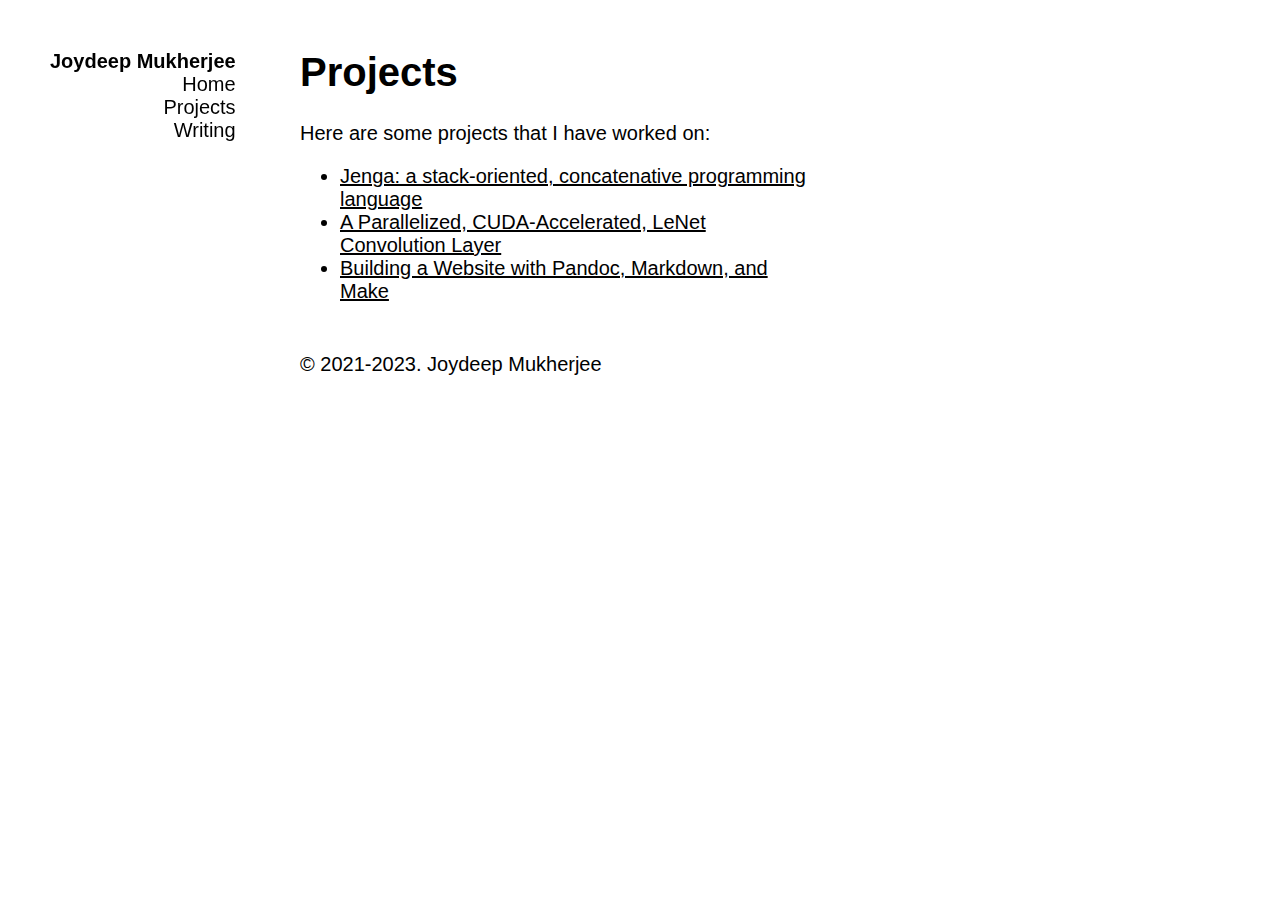
<file: projects.html>
<!doctype html>
<html>
  <head>
    <title>Projects - joydeep.dev</title>
    <link rel="preconnect" href="https://fonts.googleapis.com">
    <link rel="preconnect" href="https://fonts.gstatic.com" crossorigin>
    <link href="https://fonts.googleapis.com/css2?family=Oxygen+Mono&display=swap" rel="stylesheet">
    <link rel="stylesheet" href="style.css" type="text/css">
    <!-- For MathJax -->
          </head>
  <body>
        <div class="nav">
      <li class="name"><a href="./index.html">Joydeep Mukherjee</a></li>
      <li><a href="./index.html">Home</a></li>
      <li><a href="./projects.html">Projects</a></li>
      <li><a href="./writing.html">Writing</a></li>
    </div>
        <header id="title-block-header">
      <h1 class="title">Projects</h1>
                            </header>
        <p>Here are some projects that I have worked on:</p>
        <ul>
        <li><a href="./jenga-programming-language.html">Jenga: a
        stack-oriented, concatenative programming language</a></li>
        <li><a href="./parallelizing-convolution.html">A Parallelized,
        CUDA-Accelerated, LeNet Convolution Layer</a></li>
        <li><a href="./building-a-website.html">Building a Website with
        Pandoc, Markdown, and Make</a></li>
        </ul>
        <footer class="footer">
      <p>© 2021-2023. Joydeep Mukherjee</p>
    </footer>
  </body>
</html>
</file>
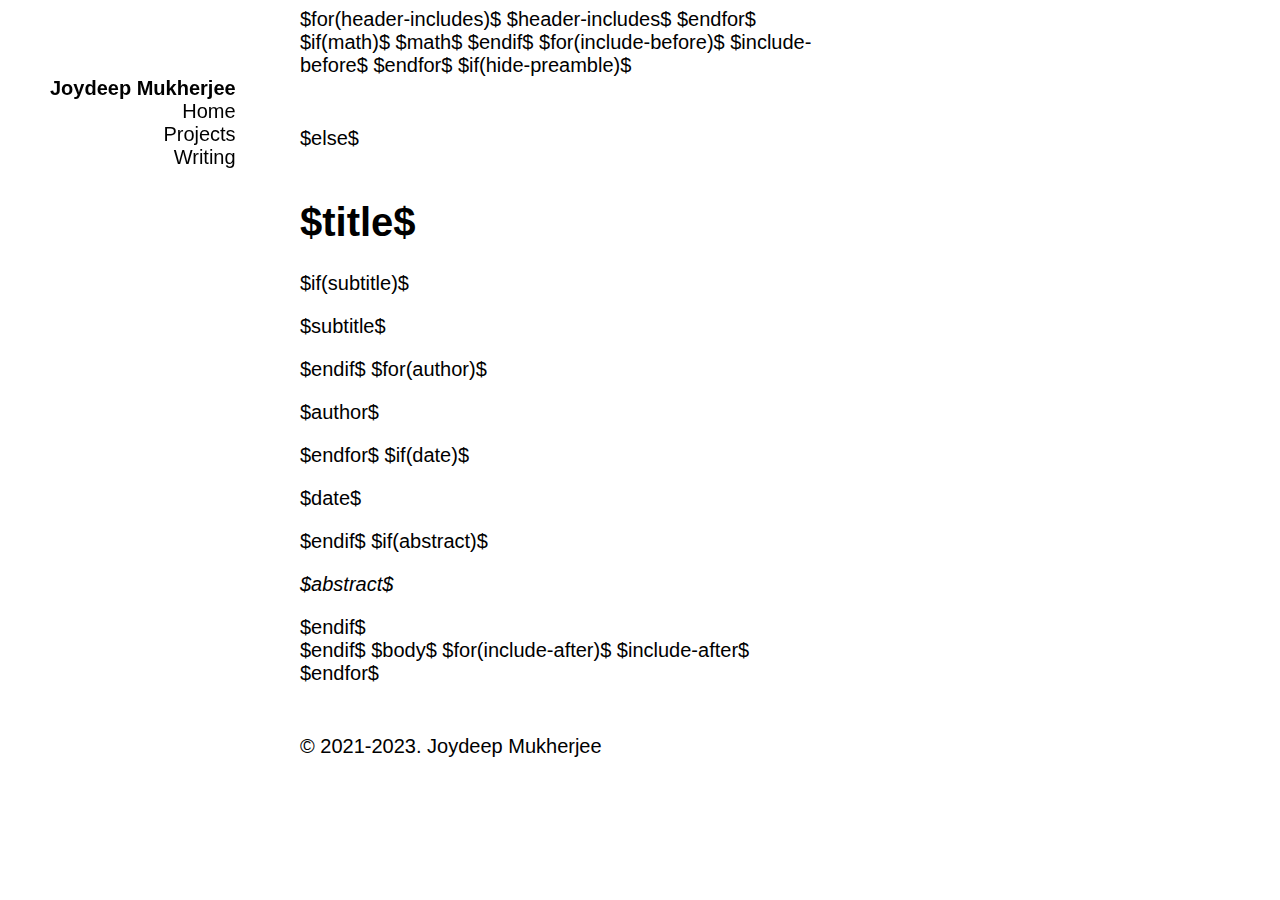
<file: template.html>
<!doctype html>
<html>
  <head>
    <title>$title$ - joydeep.dev</title>
    <link rel="preconnect" href="https://fonts.googleapis.com">
    <link rel="preconnect" href="https://fonts.gstatic.com" crossorigin>
    <link href="https://fonts.googleapis.com/css2?family=Oxygen+Mono&display=swap" rel="stylesheet">
    <link rel="stylesheet" href="style.css" type="text/css">
    <!-- For MathJax -->
    $for(header-includes)$
    $header-includes$
    $endfor$
    $if(math)$
      $math$
    $endif$
  </head>
  <body>
    $for(include-before)$
      $include-before$
    $endfor$
    <div class="nav">
      <li class="name"><a href="./index.html">Joydeep Mukherjee</a></li>
      <li><a href="./index.html">Home</a></li>
      <li><a href="./projects.html">Projects</a></li>
      <li><a href="./writing.html">Writing</a></li>
    </div>
    $if(hide-preamble)$
    <!-- hack to retain same top margin with and without title -->
    <header id="title-block-header">
      <h1 class="title"></h1>
    </header>
    $else$
    <header id="title-block-header">
      <h1 class="title">$title$</h1>
      $if(subtitle)$
      <p class="subtitle">$subtitle$</p>
      $endif$
      $for(author)$
      <p class="author">$author$</p>
      $endfor$
      $if(date)$
      <p class="date">$date$</p>
      $endif$
      $if(abstract)$
      <p class="abstract">$abstract$</p>
      $endif$
    </header>
    $endif$
    $body$
    $for(include-after)$
      $include-after$
    $endfor$
    <footer class="footer">
      <p>© 2021-2023. Joydeep Mukherjee</p>
    </footer>
  </body>
</html>
</file>
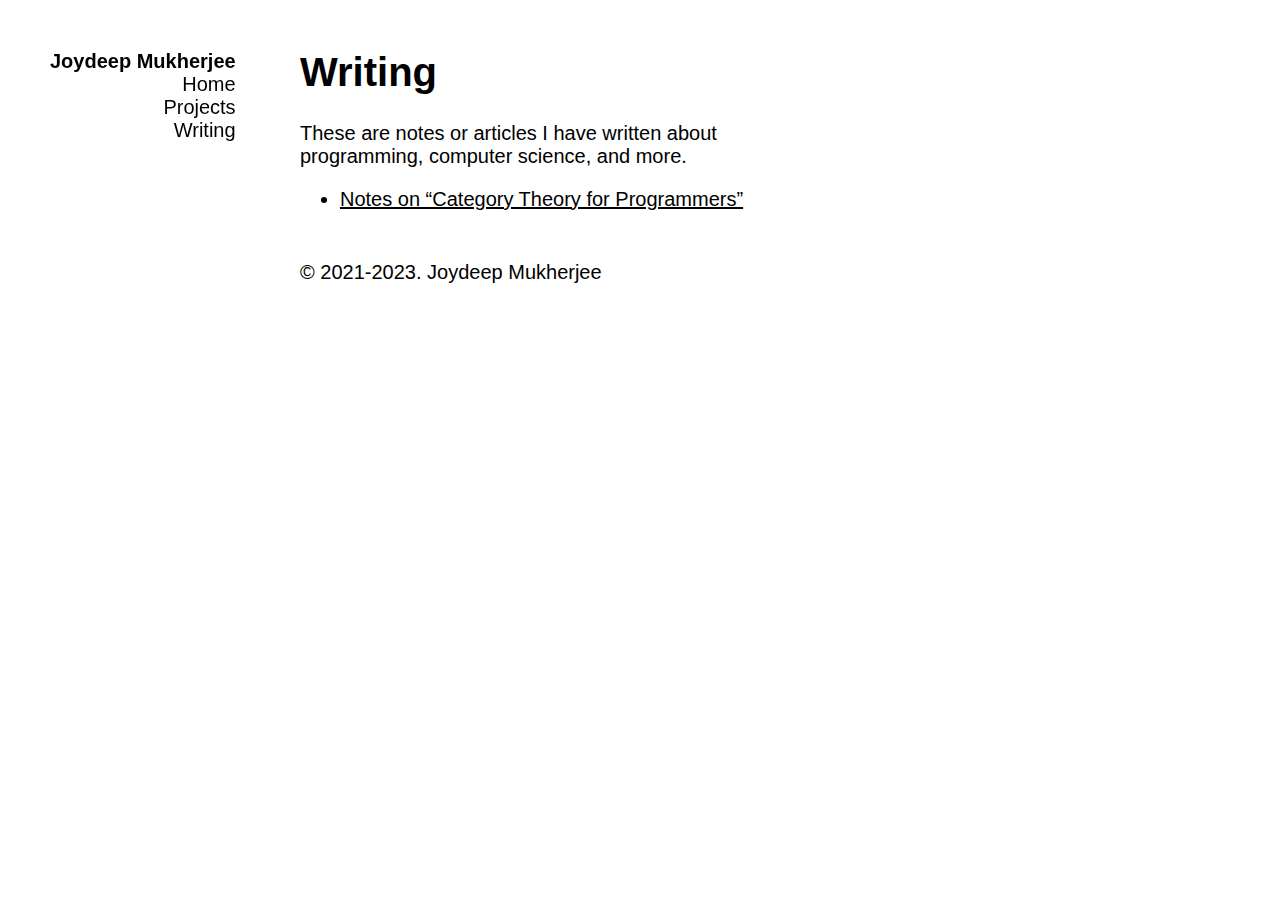
<file: writing.html>
<!doctype html>
<html>
  <head>
    <title>Writing - joydeep.dev</title>
    <link rel="preconnect" href="https://fonts.googleapis.com">
    <link rel="preconnect" href="https://fonts.gstatic.com" crossorigin>
    <link href="https://fonts.googleapis.com/css2?family=Oxygen+Mono&display=swap" rel="stylesheet">
    <link rel="stylesheet" href="style.css" type="text/css">
    <!-- For MathJax -->
          </head>
  <body>
        <div class="nav">
      <li class="name"><a href="./index.html">Joydeep Mukherjee</a></li>
      <li><a href="./index.html">Home</a></li>
      <li><a href="./projects.html">Projects</a></li>
      <li><a href="./writing.html">Writing</a></li>
    </div>
        <header id="title-block-header">
      <h1 class="title">Writing</h1>
                            </header>
        <p>These are notes or articles I have written about programming,
        computer science, and more.</p>
        <ul>
        <li><a href="./category-theory-for-programmers.html">Notes on
        “Category Theory for Programmers”</a></li>
        </ul>
        <footer class="footer">
      <p>© 2021-2023. Joydeep Mukherjee</p>
    </footer>
  </body>
</html>
</file>
<file: style.css>
body {
    font-size: 20px;
    font-family: Helvetica;

    margin-left: 300px;
    max-width: 40%;
}

.nav {
    list-style-type: none;
    left: 50px;
    position: fixed;
    text-align: right;
}

.nav a {
    text-decoration: none;
}

.name {
    font-weight: bold;
}

h1, h2 {
    margin-top: 50px;
}

.abstract {
    font-style: italic;
}

div.sourceCode {
    min-width: 100%;
    max-width: max-content;
    display: inline-flex;
    border-top: 1px solid #000000;
    border-left: 1px solid #000000;
    border-bottom: 1px solid #000000;
    border-right: 1px solid #000000;
    padding: 0px 20px 0px 20px;
}

blockquote {
  margin: 20px 0 30px;
  padding-left: 20px;
  border-left: 5px solid lightgray;
}

.footer {
    margin-top: 50px;
}

a:link, a:hover, a:active, a:visited {
    color: black;
}

::selection {
    background: #ffffcc;
}

::-moz-selection {
    background: #ffffcc;
}
</file>
